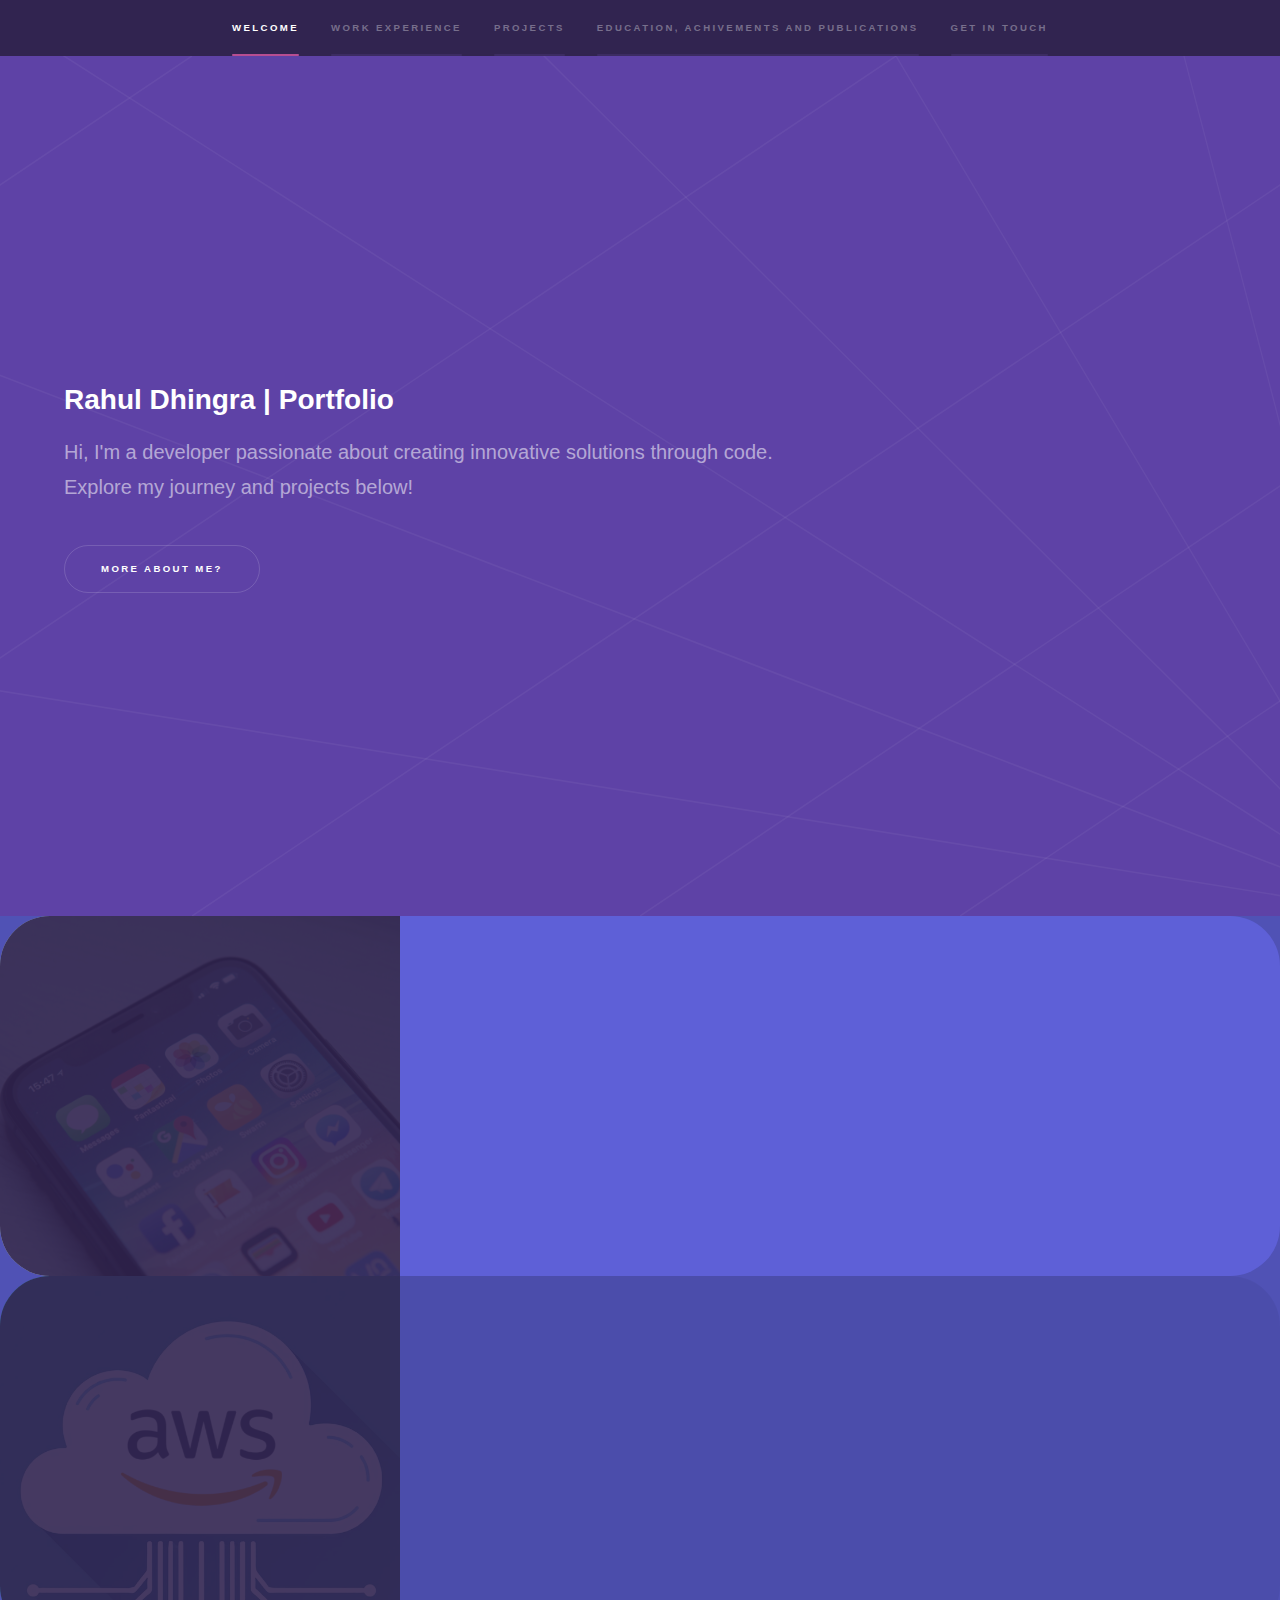
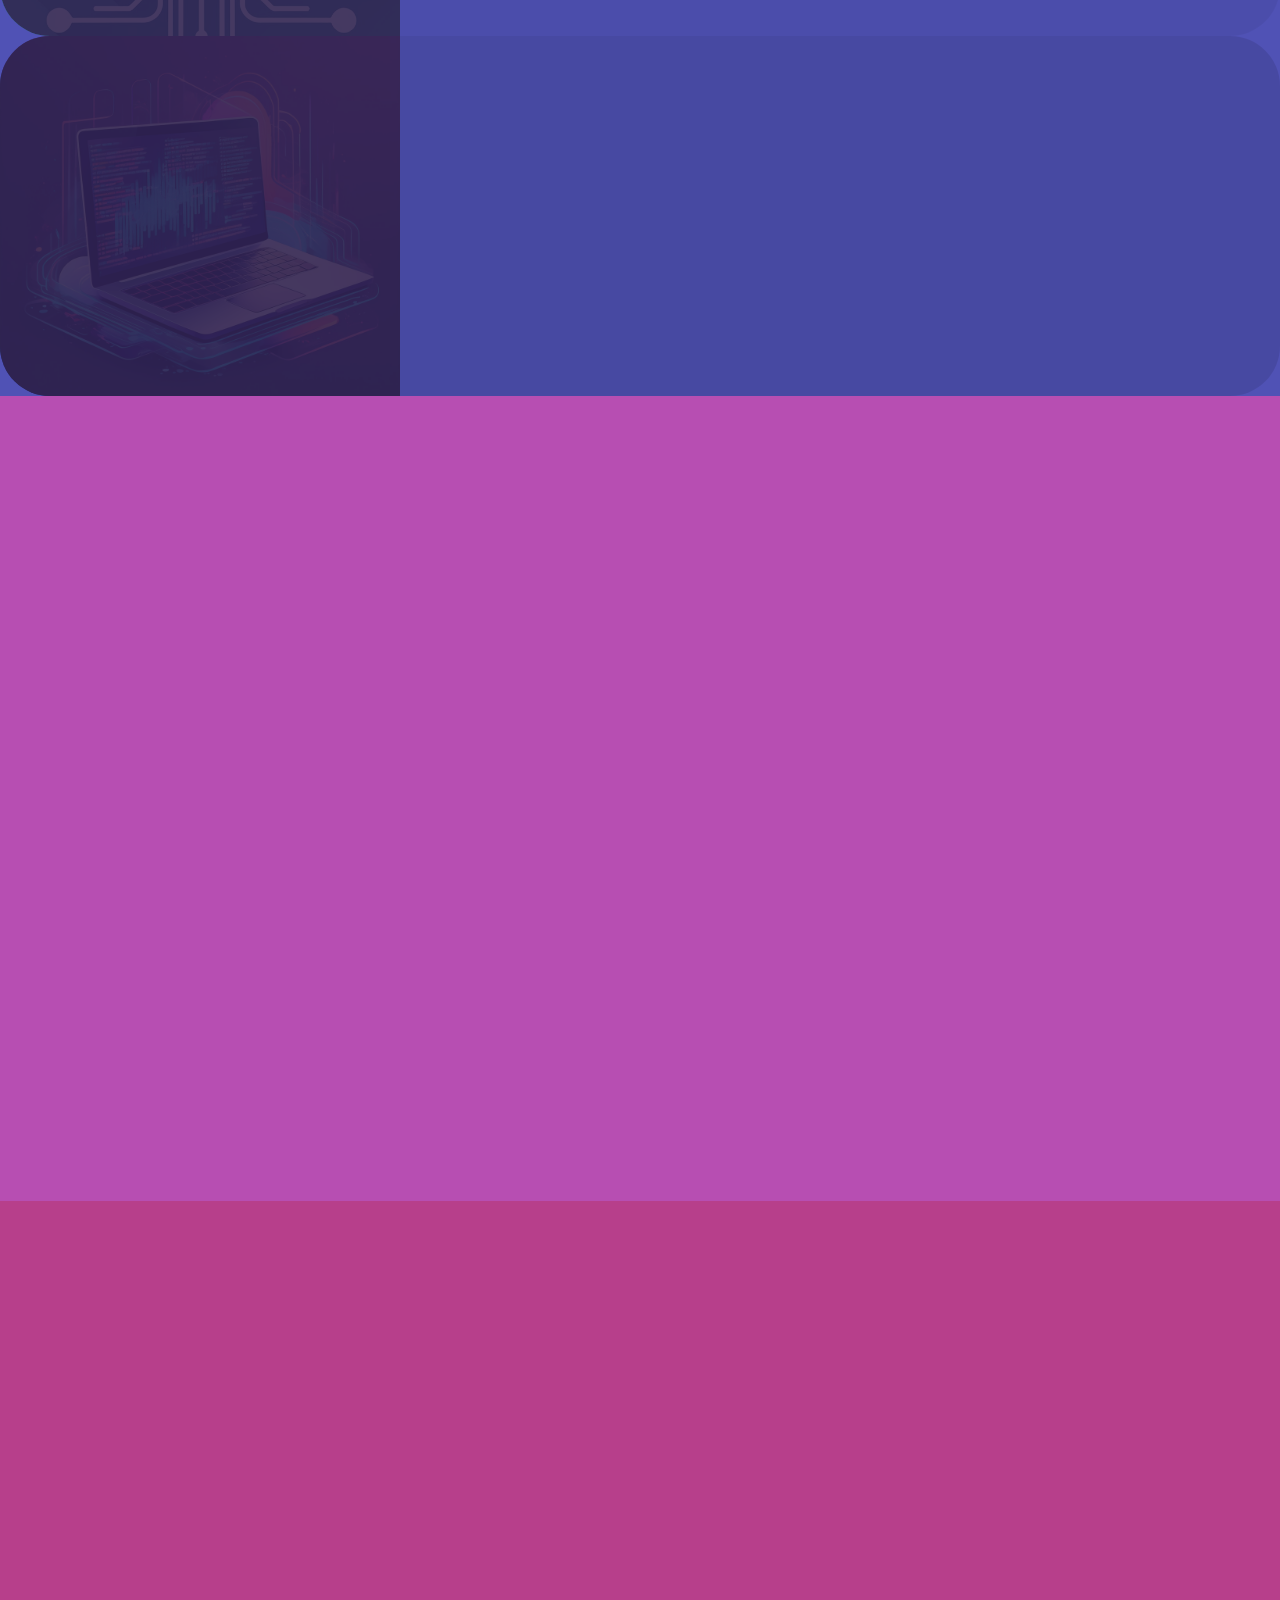
<file: index.html>
<!DOCTYPE HTML>
<!--
	Hyperspace by HTML5 UP
	html5up.net | @ajlkn
	Free for personal and commercial use under the CCA 3.0 license (html5up.net/license)
-->
<html>
	<head>
		<title>Rahul Dhingra | Portfolio</title>
		<meta charset="utf-8" />
		<meta name="viewport" content="width=device-width, initial-scale=1, user-scalable=no" />
		<link rel="stylesheet" href="assets/css/main.css" />
		<noscript><link rel="stylesheet" href="assets/css/noscript.css" /></noscript>
	</head>
	
	<body class="is-preload">

		<!-- Sidebar -->
			<section id="sidebar">
				<div class="inner">
					<nav>
						<ul>
							<li><a href="#intro">Welcome</a></li>
							<li><a href="#one">Work experience</a></li>
							<li><a href="#two">Projects</a></li>
							<li><a href="#three">Education, Achivements and Publications</a></li>
							<li><a href="#four">Get in touch</a></li>
						</ul>
					</nav>
				</div>
			</section>

		<!-- Wrapper -->
			<div id="wrapper">

				<!-- Intro -->
					<section id="intro" class="wrapper style1 fullscreen fade-up">
						<div class="inner">
							<h2>Rahul Dhingra | Portfolio</h2>
							<p>Hi, I'm a developer passionate about creating innovative solutions through code.<br/> Explore my journey and projects below!</p>

								
							<ul class="actions">
								<li><a href="#one" class="button scrolly">More about me?</a></li>
							</ul>
						</div>
					</section>

				<!-- One -->
					<section id="one" class="wrapper style2 spotlights">
						<section style="border-radius: 50px; overflow: hidden;" id="hrsc">
							<a href="#" class="image"><img src="images/pic01.jpg" alt="" data-position="center center" /></a>
							<div class="content">
								<div class="inner">
									<h3>Haryana Space Applications Centre (HARSAC)</h3>
									<p>Mobile Developer <br/> April 2024 – August 2024</p>
									<ul class="actions">
										<li><a href="harsac.html" class="button">Learn more</a></li>
									</ul>
								</div>
							</div>
						</section>
						<section style="border-radius: 50px; overflow: hidden;">
							<a href="#" class="image"><img src="images/pic02.jpeg" alt="" data-position="top center" /></a>
							<div class="content">
								<div class="inner">
									<h3>Real Time Data Services Pvt. Ltd.</h3>
									<p>Cloud Sales Representative<br/> September 2023 - March 2024</p>									<ul class="actions">
										<li><a href="rtds.html" class="button">Learn more</a></li>
									</ul>
								</div>
							</div>
						</section>
						<section style="border-radius: 50px; overflow: hidden;">
							<a href="#" class="image"><img src="images/pic03.jpg" alt="" data-position="25% 25%" /></a>
							<div class="content">
								<div class="inner">
									<h3>ERANEXT Auto Pvt. Ltd.</h3>
									<p>Software Developer Intern<br/>  June 2022 - July 2022</p>									<ul class="actions">
										<ul class="actions">
										<li><a href="eranext.html" class="button">Learn more</a></li>
									</ul>
								</div>
							</div>
						</section>
					</section>

				<!-- Two -->
					<section id="two" class="wrapper style3 fade-up">
						<div class="inner">
							
							<p>Here are a few projects I’ve worked on that reflect my journey and growth.</p>
							<div class="features">
								<section>
									<span class="icon solid major fa-code"></span>
									<h3>Wavy – A Music App</h3>
									<p>Wavy is a music app developed with a team of 5 using Android Studio where We implemented a song search feature and integrated machine learning algorithms to provide personalized recommendations based on user preferences.</p>
								</section>
								<section>
									<span class="icon solid major fa-lock"></span>
									<h3>Cryptocurrency Predictor</h3>
									<p>Cryptocurrency Predictor is a project I worked on with a team of 4, analyzing cryptocurrency records from the past 7 years. We used machine learning algorithms to predict current market levels, assisting users in making informed decisions about their assets.</p>
								</section>
								<section>
									<span class="icon solid major fa-cog"></span>
									<h3>Library Management System</h3>
									<p>Library Management System is a project I developed using MySQL. It includes comprehensive features for managing book information, facilitating online booking, and tracking penalties. The system offers detailed lists of books, including information on authors and the dates they were issued, enhancing both library management and user experience.</p>
								</section>
								
							
					</section>

					<!-- Three -->
					<section id="three" class="wrapper style4 fade-up">
						<div class="inner">
							<h2>Education</h2>
							<div class="features" id="text-left">
								<section>
									
									<p>Bachelors in Technology,<br/> Computer Science Engineering <br/> The Northcap University, Gurgaon, India <br/> 2019-2023</p>

								</section>
								<section>
									<p>Master of Science,<br/> Software Engineering <br/> San Jose State University, California, USA <br/> 2024-2026</p>

								</section>
							</div>
							<div>
							<h2>Achivements</h2>
							<h5 class="black-text">Amazon ML Summer School 2022</h5>
							<p>Completed Amazon ML Summer School in 2022, which extends its invitation to a select cohort of 3000 students for the prestigious 4- week program. It offered an immersive learning experience covering essential topics in Machine Learning, from Supervised Learning to Reinforcement Learning.</p>
							<h5 class="black-text">AWS Certified Cloud Practitioner</h5>
							<p>Received certification for AWS cloud practitioner exam in January 2024.</p>
						</div>

					<div>   
					<h2>Publications</h2>
					<h5 class="black-text">Pothole Detection</h5>
						 <p>This paper proposes building a reliable pothole detection system to reduce road accidents by utilizing visual-based techniques and machine learning models.Learn more about it <a href="https://ijsrset.com/index.php/home/article/view/IJSRSET241126">here</a> </p>
				</div>
						</div>
					</section>

				<!-- four -->
					<section id="four" class="wrapper style1 fade-up">
						<div class="inner">
							<h2>Get in touch</h2>
							<p> I’d love to hear from you! Whether you have questions, feedback, or just want to connect, feel free to reach out. You can contact me via email or through social media. I'm always open to discussing new opportunities and collaborations.</p>
							<div class="split style1">
								<section>
									<form method="post" action="#">
										<div class="fields">
											<div class="field half">
												<label for="name">Name</label>
												<input type="text" name="name" id="name" />
											</div>
											<div class="field half">
												<label for="email">Email</label>
												<input type="text" name="email" id="email" />
											</div>
											<div class="field">
												<label for="message">Message</label>
												<textarea name="message" id="message" rows="5"></textarea>
											</div>
										</div>
										<ul class="actions">
											<li><a href="" class="button submit">Send Message</a></li>
										</ul>
									</form>
								</section>
								<section>
									<ul class="contact">
										<li>
											<h3>Address</h3>
											<span>28 N Almaden Ave, apt 641,<br />
											San Jose, California, 95110<br />
											USA</span>
										</li>
										<li>
											<h3>Email</h3>
											<a href="#">rahuldhingra7029@gmail.com <br/>rahul.dhingra@sjsu.edu</a>
										</li>
										<li>
											<h3>Phone</h3>
											<span>4088296566</span>
										</li>
										<li>
											<h3>Social</h3>
											<ul class="icons">
												
												<li><a href="https://www.facebook.com/rahul.dhingra.54379" class="icon brands fa-facebook-f"><span class="label">Facebook</span></a></li>
												<li><a href="https://github.com/rahuldhingra07" class="icon brands fa-github"><span class="label">GitHub</span></a></li>
												<li><a href="https://www.instagram.com/rahuldhingra07" class="icon brands fa-instagram"><span class="label">Instagram</span></a></li>
												<li><a href="https://www.linkedin.com/in/rahul-dhingra-a84979241/" class="icon brands fa-linkedin-in"><span class="label">LinkedIn</span></a></li>
											</ul>
										</li>
									</ul>
								</section>
							</div>
						</div>
					</section>

			</div>

		

		<!-- Scripts -->
			<script src="assets/js/jquery.min.js"></script>
			<script src="assets/js/jquery.scrollex.min.js"></script>
			<script src="assets/js/jquery.scrolly.min.js"></script>
			<script src="assets/js/browser.min.js"></script>
			<script src="assets/js/breakpoints.min.js"></script>
			<script src="assets/js/util.js"></script>
			<script src="assets/js/main.js"></script>

	</body>
</html>
</file>
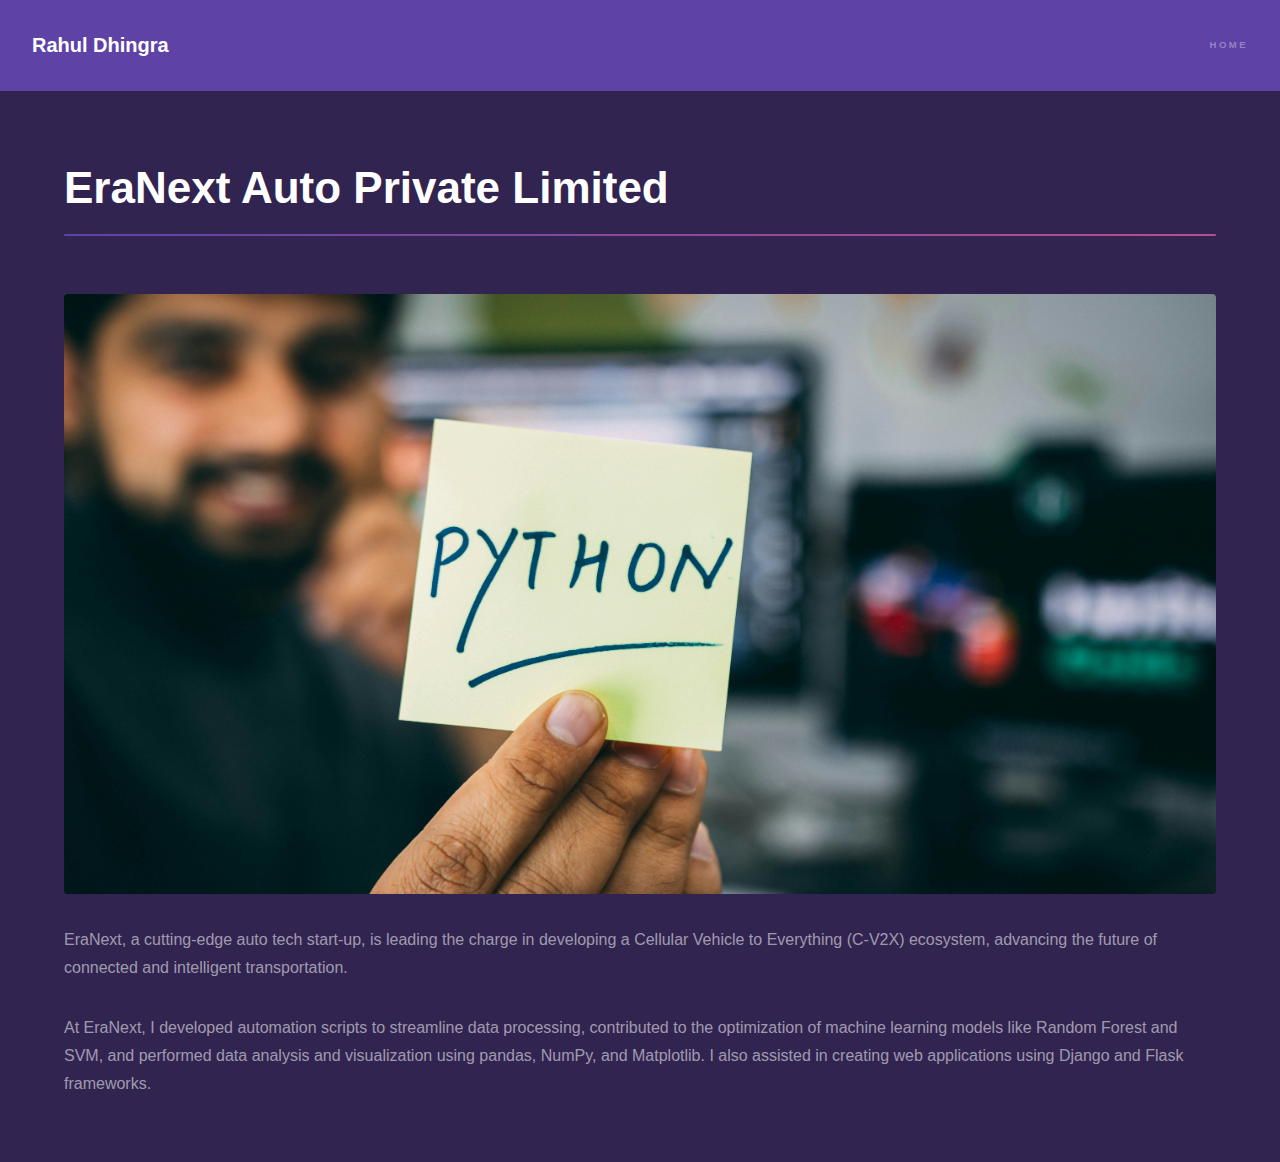
<file: eranext.html>
<!DOCTYPE HTML>

<html>
	<head>
		<title>Generic - Hyperspace by HTML5 UP</title>
		<meta charset="utf-8" />
		<meta name="viewport" content="width=device-width, initial-scale=1, user-scalable=no" />
		<link rel="stylesheet" href="assets/css/main.css" />
		<noscript><link rel="stylesheet" href="assets/css/noscript.css" /></noscript>
	</head>
	<body class="is-preload">

		<!-- Header -->
			<header id="header">
				<a href="index.html" class="title">Rahul Dhingra</a>
				<nav>   
					<ul>
						<li><a href="index.html">Home</a></li>
						
					</ul>
				</nav>
			</header>

		<!-- Wrapper -->
			<div id="wrapper">

				<!-- Main -->
					<section id="main" class="wrapper">
						<div class="inner">
							<h1 class="major">EraNext Auto Private Limited</h1>
							<span class="image fit"><img src="images/pic06.jpg" alt="" style="width: 100% ; height: 600px;" /></span>
							<p>EraNext, a cutting-edge auto tech start-up, is leading the charge in developing a Cellular Vehicle to Everything (C-V2X) ecosystem, advancing the future of connected and intelligent transportation.</p>
                            <p>At EraNext, I developed automation scripts to streamline data processing, contributed to the optimization of machine learning models like Random Forest and SVM, and performed data analysis and visualization using pandas, NumPy, and Matplotlib. I also assisted in creating web applications using Django and Flask frameworks.</p>
						</div>
					</section>

			</div>

			

		<!-- Scripts -->
			<script src="assets/js/jquery.min.js"></script>
			<script src="assets/js/jquery.scrollex.min.js"></script>
			<script src="assets/js/jquery.scrolly.min.js"></script>
			<script src="assets/js/browser.min.js"></script>
			<script src="assets/js/breakpoints.min.js"></script>
			<script src="assets/js/util.js"></script>
			<script src="assets/js/main.js"></script>

	</body>
</html>
</file>
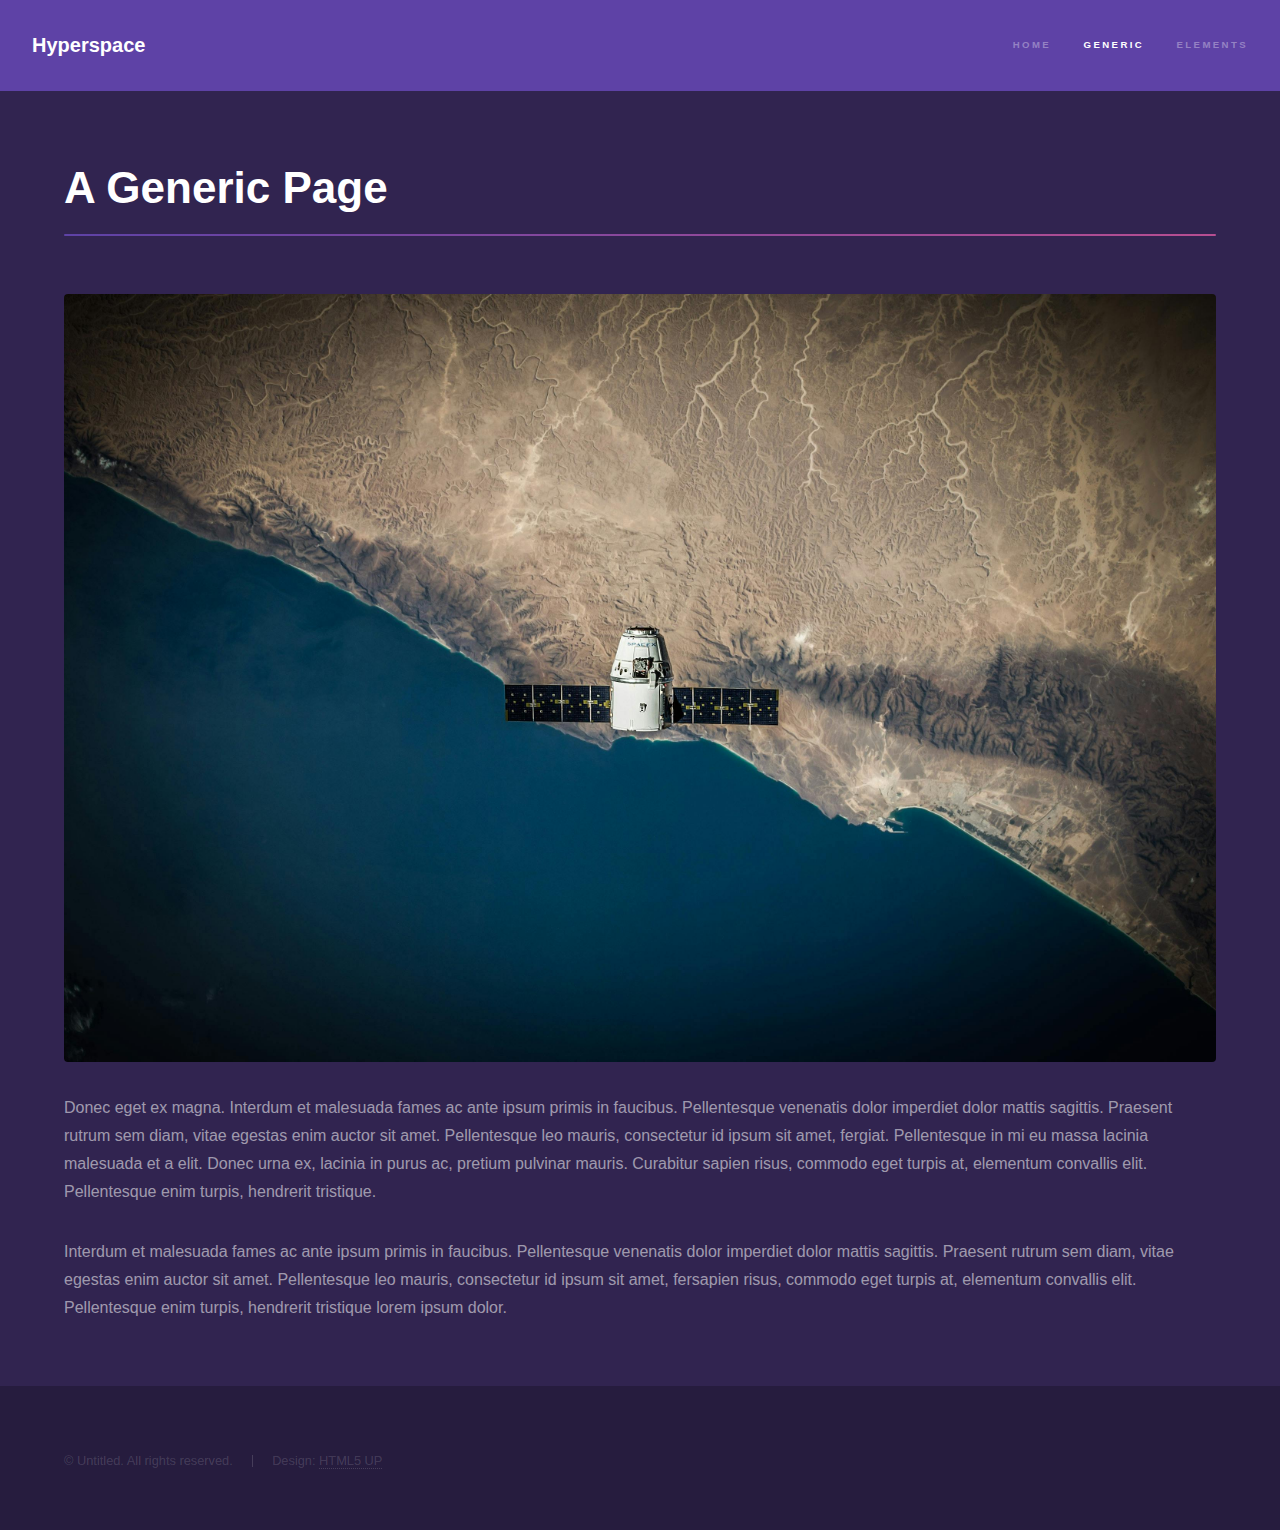
<file: generic.html>
<!DOCTYPE HTML>
<!--
	Hyperspace by HTML5 UP
	html5up.net | @ajlkn
	Free for personal and commercial use under the CCA 3.0 license (html5up.net/license)
-->
<html>
	<head>
		<title>Generic - Hyperspace by HTML5 UP</title>
		<meta charset="utf-8" />
		<meta name="viewport" content="width=device-width, initial-scale=1, user-scalable=no" />
		<link rel="stylesheet" href="assets/css/main.css" />
		<noscript><link rel="stylesheet" href="assets/css/noscript.css" /></noscript>
	</head>
	<body class="is-preload">

		<!-- Header -->
			<header id="header">
				<a href="index.html" class="title">Hyperspace</a>
				<nav>
					<ul>
						<li><a href="index.html">Home</a></li>
						<li><a href="generic.html" class="active">Generic</a></li>
						<li><a href="elements.html">Elements</a></li>
					</ul>
				</nav>
			</header>

		<!-- Wrapper -->
			<div id="wrapper">

				<!-- Main -->
					<section id="main" class="wrapper">
						<div class="inner">
							<h1 class="major">A Generic Page</h1>
							<span class="image fit"><img src="images/pic04.jpg" alt="" /></span>
							<p>Donec eget ex magna. Interdum et malesuada fames ac ante ipsum primis in faucibus. Pellentesque venenatis dolor imperdiet dolor mattis sagittis. Praesent rutrum sem diam, vitae egestas enim auctor sit amet. Pellentesque leo mauris, consectetur id ipsum sit amet, fergiat. Pellentesque in mi eu massa lacinia malesuada et a elit. Donec urna ex, lacinia in purus ac, pretium pulvinar mauris. Curabitur sapien risus, commodo eget turpis at, elementum convallis elit. Pellentesque enim turpis, hendrerit tristique.</p>
							<p>Interdum et malesuada fames ac ante ipsum primis in faucibus. Pellentesque venenatis dolor imperdiet dolor mattis sagittis. Praesent rutrum sem diam, vitae egestas enim auctor sit amet. Pellentesque leo mauris, consectetur id ipsum sit amet, fersapien risus, commodo eget turpis at, elementum convallis elit. Pellentesque enim turpis, hendrerit tristique lorem ipsum dolor.</p>
						</div>
					</section>

			</div>

		<!-- Footer -->
			<footer id="footer" class="wrapper alt">
				<div class="inner">
					<ul class="menu">
						<li>&copy; Untitled. All rights reserved.</li><li>Design: <a href="http://html5up.net">HTML5 UP</a></li>
					</ul>
				</div>
			</footer>

		<!-- Scripts -->
			<script src="assets/js/jquery.min.js"></script>
			<script src="assets/js/jquery.scrollex.min.js"></script>
			<script src="assets/js/jquery.scrolly.min.js"></script>
			<script src="assets/js/browser.min.js"></script>
			<script src="assets/js/breakpoints.min.js"></script>
			<script src="assets/js/util.js"></script>
			<script src="assets/js/main.js"></script>

	</body>
</html>
</file>
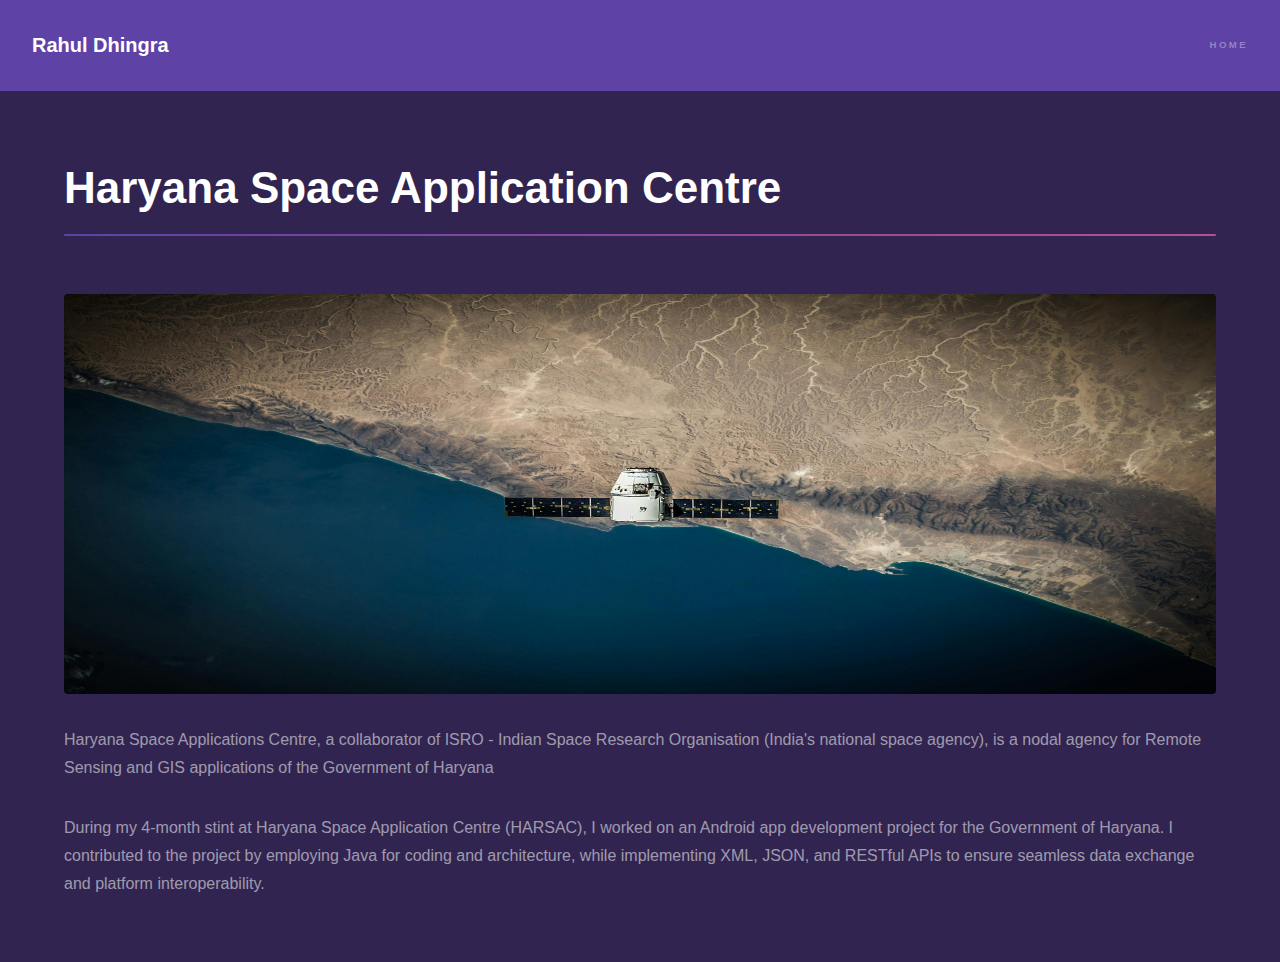
<file: harsac.html>
<!DOCTYPE HTML>

<html>
	<head>
		<title>Generic - Hyperspace by HTML5 UP</title>
		<meta charset="utf-8" />
		<meta name="viewport" content="width=device-width, initial-scale=1, user-scalable=no" />
		<link rel="stylesheet" href="assets/css/main.css" />
		<noscript><link rel="stylesheet" href="assets/css/noscript.css" /></noscript>
	</head>
	<body class="is-preload">

		<!-- Header -->
			<header id="header">
				<a href="index.html" class="title">Rahul Dhingra</a>
				<nav>   
					<ul>
						<li><a href="index.html">Home</a></li>
						
					</ul>
				</nav>
			</header>

		<!-- Wrapper -->
			<div id="wrapper">

				<!-- Main -->
					<section id="main" class="wrapper">
						<div class="inner">
							<h1 class="major">Haryana Space Application Centre</h1>
							<span class="image fit"><img src="images/pic04.jpg" alt="" style="width: 100% ; height: 400px;" /></span>
							<p>Haryana Space Applications Centre, a collaborator of ISRO - Indian Space Research Organisation (India's national space agency), is a nodal agency for Remote Sensing and GIS applications of the Government of Haryana</p>
							<p>During my 4-month stint at Haryana Space Application Centre (HARSAC), I worked on an Android app development project for the Government of Haryana. I contributed to the project by employing Java for coding and architecture, while implementing XML, JSON, and RESTful APIs to ensure seamless data exchange and platform interoperability.</p>
						</div>
					</section>

			</div>

			

		<!-- Scripts -->
			<script src="assets/js/jquery.min.js"></script>
			<script src="assets/js/jquery.scrollex.min.js"></script>
			<script src="assets/js/jquery.scrolly.min.js"></script>
			<script src="assets/js/browser.min.js"></script>
			<script src="assets/js/breakpoints.min.js"></script>
			<script src="assets/js/util.js"></script>
			<script src="assets/js/main.js"></script>

	</body>
</html>
</file>
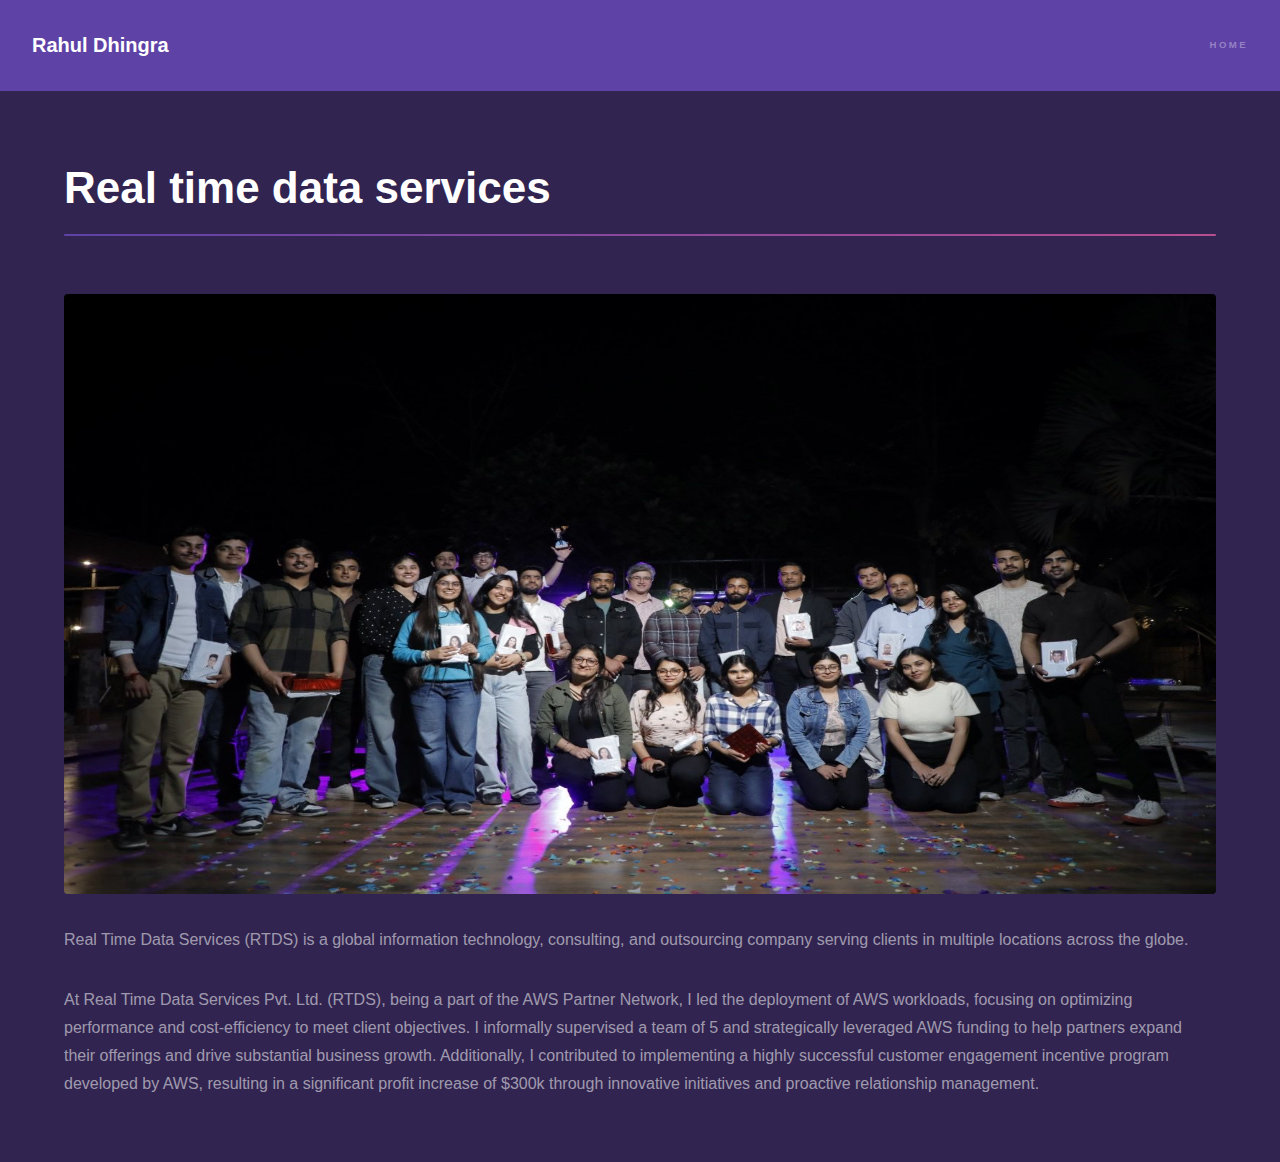
<file: rtds.html>
<!DOCTYPE HTML>

<html>
	<head>
		<title>Generic - Hyperspace by HTML5 UP</title>
		<meta charset="utf-8" />
		<meta name="viewport" content="width=device-width, initial-scale=1, user-scalable=no" />
		<link rel="stylesheet" href="assets/css/main.css" />
		<noscript><link rel="stylesheet" href="assets/css/noscript.css" /></noscript>
	</head>
	<body class="is-preload">

		<!-- Header -->
			<header id="header">
				<a href="index.html" class="title">Rahul Dhingra</a>
				<nav>   
					<ul>
						<li><a href="index.html">Home</a></li>
						
					</ul>
				</nav>
			</header>

		<!-- Wrapper -->
			<div id="wrapper">

				<!-- Main -->
					<section id="main" class="wrapper">
						<div class="inner">
							<h1 class="major">Real time data services </h1>
							<span class="image fit"><img src="images/pic05.jpeg" alt="" style="width: 100% ; height: 600px;" /></span>
							<p>Real Time Data Services (RTDS) is a global information technology, consulting, and outsourcing company serving clients in multiple locations across the globe. </p>
							<p>At Real Time Data Services Pvt. Ltd. (RTDS), being a part of the AWS Partner Network, I led the deployment of AWS workloads, focusing on optimizing performance and cost-efficiency to meet client objectives. I informally supervised a team of 5 and strategically leveraged AWS funding to help partners expand their offerings and drive substantial business growth. Additionally, I contributed to implementing a highly successful customer engagement incentive program developed by AWS, resulting in a significant profit increase of $300k through innovative initiatives and proactive relationship management.</p>
						</div>
					</section>

			</div>

			

		<!-- Scripts -->
			<script src="assets/js/jquery.min.js"></script>
			<script src="assets/js/jquery.scrollex.min.js"></script>
			<script src="assets/js/jquery.scrolly.min.js"></script>
			<script src="assets/js/browser.min.js"></script>
			<script src="assets/js/breakpoints.min.js"></script>
			<script src="assets/js/util.js"></script>
			<script src="assets/js/main.js"></script>

	</body>
</html>
</file>
<file: assets/css/noscript.css>
/*
	Hyperspace by HTML5 UP
	html5up.net | @ajlkn
	Free for personal and commercial use under the CCA 3.0 license (html5up.net/license)
*/

/* Spotlights */

	.spotlights > section > .image:before {
		opacity: 0 !important;
	}

	.spotlights > section > .content > .inner {
		-moz-transform: none !important;
		-webkit-transform: none !important;
		-ms-transform: none !important;
		transform: none !important;
		opacity: 1 !important;
	}

/* Wrapper */

	.wrapper > .inner {
		opacity: 1 !important;
		-moz-transform: none !important;
		-webkit-transform: none !important;
		-ms-transform: none !important;
		transform: none !important;
	}

/* Sidebar */

	#sidebar > .inner {
		opacity: 1 !important;
	}

	#sidebar nav > ul > li {
		-moz-transform: none !important;
		-webkit-transform: none !important;
		-ms-transform: none !important;
		transform: none !important;
		opacity: 1 !important;
	}
</file>
<file: assets/css/main.css>
@import url(fontawesome-all.min.css);

/*
	Hyperspace by HTML5 UP
	html5up.net | @ajlkn
	Free for personal and commercial use under the CCA 3.0 license (html5up.net/license)
*/

html, body, div, span, applet, object,
iframe, h1, h2, h3, h4, h5, h6, p, blockquote,
pre, a, abbr, acronym, address, big, cite,
code, del, dfn, em, img, ins, kbd, q, s, samp,
small, strike, strong, sub, sup, tt, var, b,
u, i, center, dl, dt, dd, ol, ul, li, fieldset,
form, label, legend, table, caption, tbody,
tfoot, thead, tr, th, td, article, aside,
canvas, details, embed, figure, figcaption,
footer, header, hgroup, menu, nav, output, ruby,
section, summary, time, mark, audio, video {
	margin: 0;
	padding: 0;
	border: 0;
	font-size: 100%;
	font: inherit;
	vertical-align: baseline;}

article, aside, details, figcaption, figure,
footer, header, hgroup, menu, nav, section {
	display: block;}

body {
	line-height: 1;
}

ol, ul {
	list-style: none;
}

blockquote, q {
	quotes: none;
}

	blockquote:before, blockquote:after, q:before, q:after {
		content: '';
		content: none;
	}

table {
	border-collapse: collapse;
	border-spacing: 0;
}

body {
	-webkit-text-size-adjust: none;
}

mark {
	background-color: transparent;
	color: inherit;
}

input::-moz-focus-inner {
	border: 0;
	padding: 0;
}

input, select, textarea {
	-moz-appearance: none;
	-webkit-appearance: none;
	-ms-appearance: none;
	appearance: none;
}

/* Basic */

	@-ms-viewport {
		width: device-width;
	}

	body {
		-ms-overflow-style: scrollbar;
	}

	@media screen and (max-width: 480px) {

		html, body {
			min-width: 320px;
		}

	}

	html {
		box-sizing: border-box;
	}

	*, *:before, *:after {
		box-sizing: inherit;
	}

	body {
		background: #312450;
	}

		body.is-preload *, body.is-preload *:before, body.is-preload *:after {
			-moz-animation: none !important;
			-webkit-animation: none !important;
			-ms-animation: none !important;
			animation: none !important;
			-moz-transition: none !important;
			-webkit-transition: none !important;
			-ms-transition: none !important;
			transition: none !important;
		}

/* Type */

	body, input, select, textarea {
		color: rgba(255, 255, 255, 0.55);
		font-family: Arial, Helvetica, sans-serif;
		font-size: 16.5pt;
		font-weight: normal;
		line-height: 1.75;
	}

		@media screen and (max-width: 1680px) {

			body, input, select, textarea {
				font-size: 13pt;
			}

		}

		@media screen and (max-width: 1280px) {

			body, input, select, textarea {
				font-size: 12pt;
			}

		}

		@media screen and (max-width: 360px) {

			body, input, select, textarea {
				font-size: 11pt;
			}

		}

	a {
		-moz-transition: color 0.2s ease, border-bottom-color 0.2s ease;
		-webkit-transition: color 0.2s ease, border-bottom-color 0.2s ease;
		-ms-transition: color 0.2s ease, border-bottom-color 0.2s ease;
		transition: color 0.2s ease, border-bottom-color 0.2s ease;
		border-bottom: dotted 1px rgba(255, 255, 255, 0.35);
		color: inherit;
		text-decoration: none;
	}

		a:hover {
			border-bottom-color: transparent;
			color: #ffffff;
		}

	strong, b {
		color: #ffffff;
		font-weight: bold;
	}

	em, i {
		font-style: italic;
	}

	p {
		margin: 0 0 2em 0;
	}

	h1, h2, h3, h4, h5, h6 {
		color: #ffffff;
		font-weight: bold;
		line-height: 1.5;
		margin: 0 0 0.5em 0;
	}

		h1 a, h2 a, h3 a, h4 a, h5 a, h6 a {
			color: inherit;
			text-decoration: none;
		}

	h1 {
		font-size: 2.75em;
	}

		h1.major {
			margin: 0 0 1.3em 0;
			position: relative;
			padding-bottom: 0.35em;
		}

			h1.major:after {
				background-image: -moz-linear-gradient(to right, #5e42a6, #b74e91);
				background-image: -webkit-linear-gradient(to right, #5e42a6, #b74e91);
				background-image: -ms-linear-gradient(to right, #5e42a6, #b74e91);
				background-image: linear-gradient(to right, #5e42a6, #b74e91);
				-moz-transition: max-width 0.2s ease;
				-webkit-transition: max-width 0.2s ease;
				-ms-transition: max-width 0.2s ease;
				transition: max-width 0.2s ease;
				border-radius: 0.2em;
				bottom: 0;
				content: '';
				height: 0.05em;
				position: absolute;
				right: 0;
				width: 100%;
			}

	h2 {
		font-size: 1.75em;
	}

	h3 {
		font-size: 1.1em;
	}

	h4 {
		font-size: 1em;
	}

	h5 {
		font-size: 0.8em;
	}

	h6 {
		font-size: 0.6em;
	}

	@media screen and (max-width: 736px) {

		h1 {
			font-size: 2em;
		}

		h2 {
			font-size: 1.25em;
		}

		h3 {
			font-size: 1em;
		}

		h4 {
			font-size: 0.8em;
		}

		h5 {
			font-size: 0.6em;
		}

		h6 {
			font-size: 0.6em;
		}

	}

	sub {
		font-size: 0.8em;
		position: relative;
		top: 0.5em;
	}

	sup {
		font-size: 0.8em;
		position: relative;
		top: -0.5em;
	}

	blockquote {
		border-left: solid 4px rgba(255, 255, 255, 0.15);
		font-style: italic;
		margin: 0 0 2em 0;
		padding: 0.5em 0 0.5em 2em;
	}

	code {
		background: rgba(255, 255, 255, 0.05);
		border-radius: 0.25em;
		border: solid 1px rgba(255, 255, 255, 0.15);
		font-family: "Courier New", monospace;
		font-size: 0.9em;
		margin: 0 0.25em;
		padding: 0.25em 0.65em;
	}

	pre {
		-webkit-overflow-scrolling: touch;
		font-family: "Courier New", monospace;
		font-size: 0.9em;
		margin: 0 0 2em 0;
	}

		pre code {
			display: block;
			line-height: 1.75em;
			padding: 1em 1.5em;
			overflow-x: auto;
		}

	hr {
		border: 0;
		border-bottom: solid 1px rgba(255, 255, 255, 0.15);
		margin: 2em 0;
	}

		hr.major {
			margin: 3em 0;
		}

	.align-left {
		text-align: left;
	}

	.align-center {
		text-align: center;
	}

	.align-right {
		text-align: right;
	}
#hrsc{
background-color: #5e60d7;
}
/* Row */

	.row {
		display: flex;
		flex-wrap: wrap;
		box-sizing: border-box;
		align-items: stretch;
	}

		.row > * {
			box-sizing: border-box;
		}

		.row.gtr-uniform > * > :last-child {
			margin-bottom: 0;
		}

		.row.aln-left {
			justify-content: flex-start;
		}

		.row.aln-center {
			justify-content: center;
		}

		.row.aln-right {
			justify-content: flex-end;
		}

		.row.aln-top {
			align-items: flex-start;
		}

		.row.aln-middle {
			align-items: center;
		}

		.row.aln-bottom {
			align-items: flex-end;
		}

		.row > .imp {
			order: -1;
		}

		.row > .col-1 {
			width: 8.33333%;
		}

		.row > .off-1 {
			margin-left: 8.33333%;
		}

		.row > .col-2 {
			width: 16.66667%;
		}

		.row > .off-2 {
			margin-left: 16.66667%;
		}

		.row > .col-3 {
			width: 25%;
		}

		.row > .off-3 {
			margin-left: 25%;
		}

		.row > .col-4 {
			width: 33.33333%;
		}

		.row > .off-4 {
			margin-left: 33.33333%;
		}

		.row > .col-5 {
			width: 41.66667%;
		}

		.row > .off-5 {
			margin-left: 41.66667%;
		}

		.row > .col-6 {
			width: 50%;
		}

		.row > .off-6 {
			margin-left: 50%;
		}

		.row > .col-7 {
			width: 58.33333%;
		}

		.row > .off-7 {
			margin-left: 58.33333%;
		}

		.row > .col-8 {
			width: 66.66667%;
		}

		.row > .off-8 {
			margin-left: 66.66667%;
		}

		.row > .col-9 {
			width: 75%;
		}

		.row > .off-9 {
			margin-left: 75%;
		}

		.row > .col-10 {
			width: 83.33333%;
		}

		.row > .off-10 {
			margin-left: 83.33333%;
		}

		.row > .col-11 {
			width: 91.66667%;
		}

		.row > .off-11 {
			margin-left: 91.66667%;
		}

		.row > .col-12 {
			width: 100%;
		}

		.row > .off-12 {
			margin-left: 100%;
		}

		.row.gtr-0 {
			margin-top: 0;
			margin-left: 0em;
		}

			.row.gtr-0 > * {
				padding: 0 0 0 0em;
			}

			.row.gtr-0.gtr-uniform {
				margin-top: 0em;
			}

				.row.gtr-0.gtr-uniform > * {
					padding-top: 0em;
				}

		.row.gtr-25 {
			margin-top: 0;
			margin-left: -0.375em;
		}

			.row.gtr-25 > * {
				padding: 0 0 0 0.375em;
			}

			.row.gtr-25.gtr-uniform {
				margin-top: -0.375em;
			}

				.row.gtr-25.gtr-uniform > * {
					padding-top: 0.375em;
				}

		.row.gtr-50 {
			margin-top: 0;
			margin-left: -0.75em;
		}

			.row.gtr-50 > * {
				padding: 0 0 0 0.75em;
			}

			.row.gtr-50.gtr-uniform {
				margin-top: -0.75em;
			}

				.row.gtr-50.gtr-uniform > * {
					padding-top: 0.75em;
				}

		.row {
			margin-top: 0;
			margin-left: -1.5em;
		}

			.row > * {
				padding: 0 0 0 1.5em;
			}

			.row.gtr-uniform {
				margin-top: -1.5em;
			}

				.row.gtr-uniform > * {
					padding-top: 1.5em;
				}

		.row.gtr-150 {
			margin-top: 0;
			margin-left: -2.25em;
		}

			.row.gtr-150 > * {
				padding: 0 0 0 2.25em;
			}

			.row.gtr-150.gtr-uniform {
				margin-top: -2.25em;
			}

				.row.gtr-150.gtr-uniform > * {
					padding-top: 2.25em;
				}

		.row.gtr-200 {
			margin-top: 0;
			margin-left: -3em;
		}

			.row.gtr-200 > * {
				padding: 0 0 0 3em;
			}

			.row.gtr-200.gtr-uniform {
				margin-top: -3em;
			}

				.row.gtr-200.gtr-uniform > * {
					padding-top: 3em;
				}

		@media screen and (max-width: 1680px) {

			.row {
				display: flex;
				flex-wrap: wrap;
				box-sizing: border-box;
				align-items: stretch;
			}

				.row > * {
					box-sizing: border-box;
				}

				.row.gtr-uniform > * > :last-child {
					margin-bottom: 0;
				}

				.row.aln-left {
					justify-content: flex-start;
				}

				.row.aln-center {
					justify-content: center;
				}

				.row.aln-right {
					justify-content: flex-end;
				}

				.row.aln-top {
					align-items: flex-start;
				}

				.row.aln-middle {
					align-items: center;
				}

				.row.aln-bottom {
					align-items: flex-end;
				}

				.row > .imp-xlarge {
					order: -1;
				}

				.row > .col-1-xlarge {
					width: 8.33333%;
				}

				.row > .off-1-xlarge {
					margin-left: 8.33333%;
				}

				.row > .col-2-xlarge {
					width: 16.66667%;
				}

				.row > .off-2-xlarge {
					margin-left: 16.66667%;
				}

				.row > .col-3-xlarge {
					width: 25%;
				}

				.row > .off-3-xlarge {
					margin-left: 25%;
				}

				.row > .col-4-xlarge {
					width: 33.33333%;
				}

				.row > .off-4-xlarge {
					margin-left: 33.33333%;
				}

				.row > .col-5-xlarge {
					width: 41.66667%;
				}

				.row > .off-5-xlarge {
					margin-left: 41.66667%;
				}

				.row > .col-6-xlarge {
					width: 50%;
				}

				.row > .off-6-xlarge {
					margin-left: 50%;
				}

				.row > .col-7-xlarge {
					width: 58.33333%;
				}

				.row > .off-7-xlarge {
					margin-left: 58.33333%;
				}

				.row > .col-8-xlarge {
					width: 66.66667%;
				}

				.row > .off-8-xlarge {
					margin-left: 66.66667%;
				}

				.row > .col-9-xlarge {
					width: 75%;
				}

				.row > .off-9-xlarge {
					margin-left: 75%;
				}

				.row > .col-10-xlarge {
					width: 83.33333%;
				}

				.row > .off-10-xlarge {
					margin-left: 83.33333%;
				}

				.row > .col-11-xlarge {
					width: 91.66667%;
				}

				.row > .off-11-xlarge {
					margin-left: 91.66667%;
				}

				.row > .col-12-xlarge {
					width: 100%;
				}

				.row > .off-12-xlarge {
					margin-left: 100%;
				}

				.row.gtr-0 {
					margin-top: 0;
					margin-left: 0em;
				}

					.row.gtr-0 > * {
						padding: 0 0 0 0em;
					}

					.row.gtr-0.gtr-uniform {
						margin-top: 0em;
					}

						.row.gtr-0.gtr-uniform > * {
							padding-top: 0em;
						}

				.row.gtr-25 {
					margin-top: 0;
					margin-left: -0.375em;
				}

					.row.gtr-25 > * {
						padding: 0 0 0 0.375em;
					}

					.row.gtr-25.gtr-uniform {
						margin-top: -0.375em;
					}

						.row.gtr-25.gtr-uniform > * {
							padding-top: 0.375em;
						}

				.row.gtr-50 {
					margin-top: 0;
					margin-left: -0.75em;
				}

					.row.gtr-50 > * {
						padding: 0 0 0 0.75em;
					}

					.row.gtr-50.gtr-uniform {
						margin-top: -0.75em;
					}

						.row.gtr-50.gtr-uniform > * {
							padding-top: 0.75em;
						}

				.row {
					margin-top: 0;
					margin-left: -1.5em;
				}

					.row > * {
						padding: 0 0 0 1.5em;
					}

					.row.gtr-uniform {
						margin-top: -1.5em;
					}

						.row.gtr-uniform > * {
							padding-top: 1.5em;
						}

				.row.gtr-150 {
					margin-top: 0;
					margin-left: -2.25em;
				}

					.row.gtr-150 > * {
						padding: 0 0 0 2.25em;
					}

					.row.gtr-150.gtr-uniform {
						margin-top: -2.25em;
					}

						.row.gtr-150.gtr-uniform > * {
							padding-top: 2.25em;
						}

				.row.gtr-200 {
					margin-top: 0;
					margin-left: -3em;
				}

					.row.gtr-200 > * {
						padding: 0 0 0 3em;
					}

					.row.gtr-200.gtr-uniform {
						margin-top: -3em;
					}

						.row.gtr-200.gtr-uniform > * {
							padding-top: 3em;
						}

		}

		@media screen and (max-width: 1280px) {

			.row {
				display: flex;
				flex-wrap: wrap;
				box-sizing: border-box;
				align-items: stretch;
			}

				.row > * {
					box-sizing: border-box;
				}

				.row.gtr-uniform > * > :last-child {
					margin-bottom: 0;
				}

				.row.aln-left {
					justify-content: flex-start;
				}

				.row.aln-center {
					justify-content: center;
				}

				.row.aln-right {
					justify-content: flex-end;
				}

				.row.aln-top {
					align-items: flex-start;
				}

				.row.aln-middle {
					align-items: center;
				}

				.row.aln-bottom {
					align-items: flex-end;
				}

				.row > .imp-large {
					order: -1;
				}

				.row > .col-1-large {
					width: 8.33333%;
				}

				.row > .off-1-large {
					margin-left: 8.33333%;
				}

				.row > .col-2-large {
					width: 16.66667%;
				}

				.row > .off-2-large {
					margin-left: 16.66667%;
				}

				.row > .col-3-large {
					width: 25%;
				}

				.row > .off-3-large {
					margin-left: 25%;
				}

				.row > .col-4-large {
					width: 33.33333%;
				}

				.row > .off-4-large {
					margin-left: 33.33333%;
				}

				.row > .col-5-large {
					width: 41.66667%;
				}

				.row > .off-5-large {
					margin-left: 41.66667%;
				}

				.row > .col-6-large {
					width: 50%;
				}

				.row > .off-6-large {
					margin-left: 50%;
				}

				.row > .col-7-large {
					width: 58.33333%;
				}

				.row > .off-7-large {
					margin-left: 58.33333%;
				}

				.row > .col-8-large {
					width: 66.66667%;
				}

				.row > .off-8-large {
					margin-left: 66.66667%;
				}

				.row > .col-9-large {
					width: 75%;
				}

				.row > .off-9-large {
					margin-left: 75%;
				}

				.row > .col-10-large {
					width: 83.33333%;
				}

				.row > .off-10-large {
					margin-left: 83.33333%;
				}

				.row > .col-11-large {
					width: 91.66667%;
				}

				.row > .off-11-large {
					margin-left: 91.66667%;
				}

				.row > .col-12-large {
					width: 100%;
				}

				.row > .off-12-large {
					margin-left: 100%;
				}

				.row.gtr-0 {
					margin-top: 0;
					margin-left: 0em;
				}

					.row.gtr-0 > * {
						padding: 0 0 0 0em;
					}

					.row.gtr-0.gtr-uniform {
						margin-top: 0em;
					}

						.row.gtr-0.gtr-uniform > * {
							padding-top: 0em;
						}

				.row.gtr-25 {
					margin-top: 0;
					margin-left: -0.375em;
				}

					.row.gtr-25 > * {
						padding: 0 0 0 0.375em;
					}

					.row.gtr-25.gtr-uniform {
						margin-top: -0.375em;
					}

						.row.gtr-25.gtr-uniform > * {
							padding-top: 0.375em;
						}

				.row.gtr-50 {
					margin-top: 0;
					margin-left: -0.75em;
				}

					.row.gtr-50 > * {
						padding: 0 0 0 0.75em;
					}

					.row.gtr-50.gtr-uniform {
						margin-top: -0.75em;
					}

						.row.gtr-50.gtr-uniform > * {
							padding-top: 0.75em;
						}

				.row {
					margin-top: 0;
					margin-left: -1.5em;
				}

					.row > * {
						padding: 0 0 0 1.5em;
					}

					.row.gtr-uniform {
						margin-top: -1.5em;
					}

						.row.gtr-uniform > * {
							padding-top: 1.5em;
						}

				.row.gtr-150 {
					margin-top: 0;
					margin-left: -2.25em;
				}

					.row.gtr-150 > * {
						padding: 0 0 0 2.25em;
					}

					.row.gtr-150.gtr-uniform {
						margin-top: -2.25em;
					}

						.row.gtr-150.gtr-uniform > * {
							padding-top: 2.25em;
						}

				.row.gtr-200 {
					margin-top: 0;
					margin-left: -3em;
				}

					.row.gtr-200 > * {
						padding: 0 0 0 3em;
					}

					.row.gtr-200.gtr-uniform {
						margin-top: -3em;
					}

						.row.gtr-200.gtr-uniform > * {
							padding-top: 3em;
						}

		}

		@media screen and (max-width: 980px) {

			.row {
				display: flex;
				flex-wrap: wrap;
				box-sizing: border-box;
				align-items: stretch;
			}

				.row > * {
					box-sizing: border-box;
				}

				.row.gtr-uniform > * > :last-child {
					margin-bottom: 0;
				}

				.row.aln-left {
					justify-content: flex-start;
				}

				.row.aln-center {
					justify-content: center;
				}

				.row.aln-right {
					justify-content: flex-end;
				}

				.row.aln-top {
					align-items: flex-start;
				}

				.row.aln-middle {
					align-items: center;
				}

				.row.aln-bottom {
					align-items: flex-end;
				}

				.row > .imp-medium {
					order: -1;
				}

				.row > .col-1-medium {
					width: 8.33333%;
				}

				.row > .off-1-medium {
					margin-left: 8.33333%;
				}

				.row > .col-2-medium {
					width: 16.66667%;
				}

				.row > .off-2-medium {
					margin-left: 16.66667%;
				}

				.row > .col-3-medium {
					width: 25%;
				}

				.row > .off-3-medium {
					margin-left: 25%;
				}

				.row > .col-4-medium {
					width: 33.33333%;
				}

				.row > .off-4-medium {
					margin-left: 33.33333%;
				}

				.row > .col-5-medium {
					width: 41.66667%;
				}

				.row > .off-5-medium {
					margin-left: 41.66667%;
				}

				.row > .col-6-medium {
					width: 50%;
				}

				.row > .off-6-medium {
					margin-left: 50%;
				}

				.row > .col-7-medium {
					width: 58.33333%;
				}

				.row > .off-7-medium {
					margin-left: 58.33333%;
				}

				.row > .col-8-medium {
					width: 66.66667%;
				}

				.row > .off-8-medium {
					margin-left: 66.66667%;
				}

				.row > .col-9-medium {
					width: 75%;
				}

				.row > .off-9-medium {
					margin-left: 75%;
				}

				.row > .col-10-medium {
					width: 83.33333%;
				}

				.row > .off-10-medium {
					margin-left: 83.33333%;
				}

				.row > .col-11-medium {
					width: 91.66667%;
				}

				.row > .off-11-medium {
					margin-left: 91.66667%;
				}

				.row > .col-12-medium {
					width: 100%;
				}

				.row > .off-12-medium {
					margin-left: 100%;
				}

				.row.gtr-0 {
					margin-top: 0;
					margin-left: 0em;
				}

					.row.gtr-0 > * {
						padding: 0 0 0 0em;
					}

					.row.gtr-0.gtr-uniform {
						margin-top: 0em;
					}

						.row.gtr-0.gtr-uniform > * {
							padding-top: 0em;
						}

				.row.gtr-25 {
					margin-top: 0;
					margin-left: -0.375em;
				}

					.row.gtr-25 > * {
						padding: 0 0 0 0.375em;
					}

					.row.gtr-25.gtr-uniform {
						margin-top: -0.375em;
					}

						.row.gtr-25.gtr-uniform > * {
							padding-top: 0.375em;
						}

				.row.gtr-50 {
					margin-top: 0;
					margin-left: -0.75em;
				}

					.row.gtr-50 > * {
						padding: 0 0 0 0.75em;
					}

					.row.gtr-50.gtr-uniform {
						margin-top: -0.75em;
					}

						.row.gtr-50.gtr-uniform > * {
							padding-top: 0.75em;
						}

				.row {
					margin-top: 0;
					margin-left: -1.5em;
				}

					.row > * {
						padding: 0 0 0 1.5em;
					}

					.row.gtr-uniform {
						margin-top: -1.5em;
					}

						.row.gtr-uniform > * {
							padding-top: 1.5em;
						}

				.row.gtr-150 {
					margin-top: 0;
					margin-left: -2.25em;
				}

					.row.gtr-150 > * {
						padding: 0 0 0 2.25em;
					}

					.row.gtr-150.gtr-uniform {
						margin-top: -2.25em;
					}

						.row.gtr-150.gtr-uniform > * {
							padding-top: 2.25em;
						}

				.row.gtr-200 {
					margin-top: 0;
					margin-left: -3em;
				}

					.row.gtr-200 > * {
						padding: 0 0 0 3em;
					}

					.row.gtr-200.gtr-uniform {
						margin-top: -3em;
					}

						.row.gtr-200.gtr-uniform > * {
							padding-top: 3em;
						}

		}

		@media screen and (max-width: 736px) {

			.row {
				display: flex;
				flex-wrap: wrap;
				box-sizing: border-box;
				align-items: stretch;
			}

				.row > * {
					box-sizing: border-box;
				}

				.row.gtr-uniform > * > :last-child {
					margin-bottom: 0;
				}

				.row.aln-left {
					justify-content: flex-start;
				}

				.row.aln-center {
					justify-content: center;
				}

				.row.aln-right {
					justify-content: flex-end;
				}

				.row.aln-top {
					align-items: flex-start;
				}

				.row.aln-middle {
					align-items: center;
				}

				.row.aln-bottom {
					align-items: flex-end;
				}

				.row > .imp-small {
					order: -1;
				}

				.row > .col-1-small {
					width: 8.33333%;
				}

				.row > .off-1-small {
					margin-left: 8.33333%;
				}

				.row > .col-2-small {
					width: 16.66667%;
				}

				.row > .off-2-small {
					margin-left: 16.66667%;
				}

				.row > .col-3-small {
					width: 25%;
				}

				.row > .off-3-small {
					margin-left: 25%;
				}

				.row > .col-4-small {
					width: 33.33333%;
				}

				.row > .off-4-small {
					margin-left: 33.33333%;
				}

				.row > .col-5-small {
					width: 41.66667%;
				}

				.row > .off-5-small {
					margin-left: 41.66667%;
				}

				.row > .col-6-small {
					width: 50%;
				}

				.row > .off-6-small {
					margin-left: 50%;
				}

				.row > .col-7-small {
					width: 58.33333%;
				}

				.row > .off-7-small {
					margin-left: 58.33333%;
				}

				.row > .col-8-small {
					width: 66.66667%;
				}

				.row > .off-8-small {
					margin-left: 66.66667%;
				}

				.row > .col-9-small {
					width: 75%;
				}

				.row > .off-9-small {
					margin-left: 75%;
				}

				.row > .col-10-small {
					width: 83.33333%;
				}

				.row > .off-10-small {
					margin-left: 83.33333%;
				}

				.row > .col-11-small {
					width: 91.66667%;
				}

				.row > .off-11-small {
					margin-left: 91.66667%;
				}

				.row > .col-12-small {
					width: 100%;
				}

				.row > .off-12-small {
					margin-left: 100%;
				}

				.row.gtr-0 {
					margin-top: 0;
					margin-left: 0em;
				}

					.row.gtr-0 > * {
						padding: 0 0 0 0em;
					}

					.row.gtr-0.gtr-uniform {
						margin-top: 0em;
					}

						.row.gtr-0.gtr-uniform > * {
							padding-top: 0em;
						}

				.row.gtr-25 {
					margin-top: 0;
					margin-left: -0.375em;
				}

					.row.gtr-25 > * {
						padding: 0 0 0 0.375em;
					}

					.row.gtr-25.gtr-uniform {
						margin-top: -0.375em;
					}

						.row.gtr-25.gtr-uniform > * {
							padding-top: 0.375em;
						}

				.row.gtr-50 {
					margin-top: 0;
					margin-left: -0.75em;
				}

					.row.gtr-50 > * {
						padding: 0 0 0 0.75em;
					}

					.row.gtr-50.gtr-uniform {
						margin-top: -0.75em;
					}

						.row.gtr-50.gtr-uniform > * {
							padding-top: 0.75em;
						}

				.row {
					margin-top: 0;
					margin-left: -1.5em;
				}

					.row > * {
						padding: 0 0 0 1.5em;
					}

					.row.gtr-uniform {
						margin-top: -1.5em;
					}

						.row.gtr-uniform > * {
							padding-top: 1.5em;
						}

				.row.gtr-150 {
					margin-top: 0;
					margin-left: -2.25em;
				}

					.row.gtr-150 > * {
						padding: 0 0 0 2.25em;
					}

					.row.gtr-150.gtr-uniform {
						margin-top: -2.25em;
					}

						.row.gtr-150.gtr-uniform > * {
							padding-top: 2.25em;
						}

				.row.gtr-200 {
					margin-top: 0;
					margin-left: -3em;
				}

					.row.gtr-200 > * {
						padding: 0 0 0 3em;
					}

					.row.gtr-200.gtr-uniform {
						margin-top: -3em;
					}

						.row.gtr-200.gtr-uniform > * {
							padding-top: 3em;
						}

		}

		@media screen and (max-width: 480px) {

			.row {
				display: flex;
				flex-wrap: wrap;
				box-sizing: border-box;
				align-items: stretch;
			}

				.row > * {
					box-sizing: border-box;
				}

				.row.gtr-uniform > * > :last-child {
					margin-bottom: 0;
				}

				.row.aln-left {
					justify-content: flex-start;
				}

				.row.aln-center {
					justify-content: center;
				}

				.row.aln-right {
					justify-content: flex-end;
				}

				.row.aln-top {
					align-items: flex-start;
				}

				.row.aln-middle {
					align-items: center;
				}

				.row.aln-bottom {
					align-items: flex-end;
				}

				.row > .imp-xsmall {
					order: -1;
				}

				.row > .col-1-xsmall {
					width: 8.33333%;
				}

				.row > .off-1-xsmall {
					margin-left: 8.33333%;
				}

				.row > .col-2-xsmall {
					width: 16.66667%;
				}

				.row > .off-2-xsmall {
					margin-left: 16.66667%;
				}

				.row > .col-3-xsmall {
					width: 25%;
				}

				.row > .off-3-xsmall {
					margin-left: 25%;
				}

				.row > .col-4-xsmall {
					width: 33.33333%;
				}

				.row > .off-4-xsmall {
					margin-left: 33.33333%;
				}

				.row > .col-5-xsmall {
					width: 41.66667%;
				}

				.row > .off-5-xsmall {
					margin-left: 41.66667%;
				}

				.row > .col-6-xsmall {
					width: 50%;
				}

				.row > .off-6-xsmall {
					margin-left: 50%;
				}

				.row > .col-7-xsmall {
					width: 58.33333%;
				}

				.row > .off-7-xsmall {
					margin-left: 58.33333%;
				}

				.row > .col-8-xsmall {
					width: 66.66667%;
				}

				.row > .off-8-xsmall {
					margin-left: 66.66667%;
				}

				.row > .col-9-xsmall {
					width: 75%;
				}

				.row > .off-9-xsmall {
					margin-left: 75%;
				}

				.row > .col-10-xsmall {
					width: 83.33333%;
				}

				.row > .off-10-xsmall {
					margin-left: 83.33333%;
				}

				.row > .col-11-xsmall {
					width: 91.66667%;
				}

				.row > .off-11-xsmall {
					margin-left: 91.66667%;
				}

				.row > .col-12-xsmall {
					width: 100%;
				}

				.row > .off-12-xsmall {
					margin-left: 100%;
				}

				.row.gtr-0 {
					margin-top: 0;
					margin-left: 0em;
				}

					.row.gtr-0 > * {
						padding: 0 0 0 0em;
					}

					.row.gtr-0.gtr-uniform {
						margin-top: 0em;
					}

						.row.gtr-0.gtr-uniform > * {
							padding-top: 0em;
						}

				.row.gtr-25 {
					margin-top: 0;
					margin-left: -0.375em;
				}

					.row.gtr-25 > * {
						padding: 0 0 0 0.375em;
					}

					.row.gtr-25.gtr-uniform {
						margin-top: -0.375em;
					}

						.row.gtr-25.gtr-uniform > * {
							padding-top: 0.375em;
						}

				.row.gtr-50 {
					margin-top: 0;
					margin-left: -0.75em;
				}

					.row.gtr-50 > * {
						padding: 0 0 0 0.75em;
					}

					.row.gtr-50.gtr-uniform {
						margin-top: -0.75em;
					}

						.row.gtr-50.gtr-uniform > * {
							padding-top: 0.75em;
						}

				.row {
					margin-top: 0;
					margin-left: -1.5em;
				}

					.row > * {
						padding: 0 0 0 1.5em;
					}

					.row.gtr-uniform {
						margin-top: -1.5em;
					}

						.row.gtr-uniform > * {
							padding-top: 1.5em;
						}

				.row.gtr-150 {
					margin-top: 0;
					margin-left: -2.25em;
				}

					.row.gtr-150 > * {
						padding: 0 0 0 2.25em;
					}

					.row.gtr-150.gtr-uniform {
						margin-top: -2.25em;
					}

						.row.gtr-150.gtr-uniform > * {
							padding-top: 2.25em;
						}

				.row.gtr-200 {
					margin-top: 0;
					margin-left: -3em;
				}

					.row.gtr-200 > * {
						padding: 0 0 0 3em;
					}

					.row.gtr-200.gtr-uniform {
						margin-top: -3em;
					}

						.row.gtr-200.gtr-uniform > * {
							padding-top: 3em;
						}

		}

/* Box */

	.box {
		border-radius: 0.25em;
		border: solid 1px rgba(255, 255, 255, 0.15);
		margin-bottom: 2em;
		padding: 1.5em;
	}

		.box > :last-child,
		.box > :last-child > :last-child,
		.box > :last-child > :last-child > :last-child {
			margin-bottom: 0;
		}

		.box.alt {
			border: 0;
			border-radius: 0;
			padding: 0;
		}

/* Button */

	input[type="submit"],
	input[type="reset"],
	input[type="button"],
	button,
	.button {
		-moz-appearance: none;
		-webkit-appearance: none;
		-ms-appearance: none;
		appearance: none;
		-moz-transition: border-color 0.2s ease;
		-webkit-transition: border-color 0.2s ease;
		-ms-transition: border-color 0.2s ease;
		transition: border-color 0.2s ease;
		background-color: transparent;
		border: solid 1px !important;
		border-color: rgba(255, 255, 255, 0.15) !important;
		border-radius: 3em;
		color: #ffffff !important;
		cursor: pointer;
		display: inline-block;
		font-size: 0.6em;
		font-weight: bold;
		height: calc(4.75em + 2px);
		letter-spacing: 0.25em;
		line-height: 4.75em;
		outline: 0;
		padding: 0 3.75em;
		position: relative;
		text-align: center;
		text-decoration: none;
		text-transform: uppercase;
		white-space: nowrap;
	}

		input[type="submit"]:after,
		input[type="reset"]:after,
		input[type="button"]:after,
		button:after,
		.button:after {
			-moz-transform: scale(0.25);
			-webkit-transform: scale(0.25);
			-ms-transform: scale(0.25);
			transform: scale(0.25);
			pointer-events: none;
			-moz-transition: opacity 0.2s ease, -moz-transform 0.2s ease;
			-webkit-transition: opacity 0.2s ease, -webkit-transform 0.2s ease;
			-ms-transition: opacity 0.2s ease, -ms-transform 0.2s ease;
			transition: opacity 0.2s ease, transform 0.2s ease;
			background: #ffffff;
			border-radius: 3em;
			content: '';
			height: 100%;
			left: 0;
			opacity: 0;
			position: absolute;
			top: 0;
			width: 100%;
		}

		input[type="submit"].icon:before,
		input[type="reset"].icon:before,
		input[type="button"].icon:before,
		button.icon:before,
		.button.icon:before {
			margin-right: 0.75em;
		}

		input[type="submit"].fit,
		input[type="reset"].fit,
		input[type="button"].fit,
		button.fit,
		.button.fit {
			width: 100%;
		}

		input[type="submit"].small,
		input[type="reset"].small,
		input[type="button"].small,
		button.small,
		.button.small {
			font-size: 0.4em;
		}

		input[type="submit"].large,
		input[type="reset"].large,
		input[type="button"].large,
		button.large,
		.button.large {
			font-size: 0.8em;
		}

		input[type="submit"].primary,
		input[type="reset"].primary,
		input[type="button"].primary,
		button.primary,
		.button.primary {
			background-color: #ffffff;
			color: #312450 !important;
		}

			input[type="submit"].primary:after,
			input[type="reset"].primary:after,
			input[type="button"].primary:after,
			button.primary:after,
			.button.primary:after {
				display: none;
			}

		input[type="submit"].disabled, input[type="submit"]:disabled,
		input[type="reset"].disabled,
		input[type="reset"]:disabled,
		input[type="button"].disabled,
		input[type="button"]:disabled,
		button.disabled,
		button:disabled,
		.button.disabled,
		.button:disabled {
			cursor: default;
			opacity: 0.5;
			pointer-events: none;
		}

		input[type="submit"]:hover,
		input[type="reset"]:hover,
		input[type="button"]:hover,
		button:hover,
		.button:hover {
			border-color: rgba(255, 255, 255, 0.55) !important;
		}

			input[type="submit"]:hover:after,
			input[type="reset"]:hover:after,
			input[type="button"]:hover:after,
			button:hover:after,
			.button:hover:after {
				opacity: 0.05;
				-moz-transform: scale(1);
				-webkit-transform: scale(1);
				-ms-transform: scale(1);
				transform: scale(1);
			}

			input[type="submit"]:hover:active,
			input[type="reset"]:hover:active,
			input[type="button"]:hover:active,
			button:hover:active,
			.button:hover:active {
				border-color: #ffffff !important;
			}

				input[type="submit"]:hover:active:after,
				input[type="reset"]:hover:active:after,
				input[type="button"]:hover:active:after,
				button:hover:active:after,
				.button:hover:active:after {
					opacity: 0.1;
				}

			.black-text{
				color: rgb(195, 192, 192);
			}

/* Features */

	.features {
		display: -moz-flex;
		display: -webkit-flex;
		display: -ms-flex;
		display: flex;
		-moz-flex-wrap: wrap;
		-webkit-flex-wrap: wrap;
		-ms-flex-wrap: wrap;
		flex-wrap: wrap;
		border-radius: 0.25em;
		border: solid 1px rgba(255, 255, 255, 0.15);
		background: rgba(255, 255, 255, 0.05);
		margin: 0 0 2em 0;
	}

		.features section {
			padding: 3.5em 3em 1em 7em ;
			width: 50%;
			border-top: solid 1px rgba(255, 255, 255, 0.15);
			position: relative;
		}

			.features section:nth-child(-n + 2) {
				border-top-width: 0;
			}

			.features section:nth-child(2n) {
				border-left: solid 1px rgba(255, 255, 255, 0.15);
			}

			.features section .icon {
				-moz-transition: opacity 0.5s ease, -moz-transform 0.5s ease;
				-webkit-transition: opacity 0.5s ease, -webkit-transform 0.5s ease;
				-ms-transition: opacity 0.5s ease, -ms-transform 0.5s ease;
				transition: opacity 0.5s ease, transform 0.5s ease;
				-moz-transition-delay: 1s;
				-webkit-transition-delay: 1s;
				-ms-transition-delay: 1s;
				transition-delay: 1s;
				-moz-transform: scale(1);
				-webkit-transform: scale(1);
				-ms-transform: scale(1);
				transform: scale(1);
				position: absolute;
				left: 3em;
				top: 3em;
				opacity: 1;
			}

			.features section:nth-child(1) .icon {
				-moz-transition-delay: 0.15s;
				-webkit-transition-delay: 0.15s;
				-ms-transition-delay: 0.15s;
				transition-delay: 0.15s;
			}

			.features section:nth-child(2) .icon {
				-moz-transition-delay: 0.3s;
				-webkit-transition-delay: 0.3s;
				-ms-transition-delay: 0.3s;
				transition-delay: 0.3s;
			}

			.features section:nth-child(3) .icon {
				-moz-transition-delay: 0.45s;
				-webkit-transition-delay: 0.45s;
				-ms-transition-delay: 0.45s;
				transition-delay: 0.45s;
			}

			.features section:nth-child(4) .icon {
				-moz-transition-delay: 0.6s;
				-webkit-transition-delay: 0.6s;
				-ms-transition-delay: 0.6s;
				transition-delay: 0.6s;
			}

			.features section:nth-child(5) .icon {
				-moz-transition-delay: 0.75s;
				-webkit-transition-delay: 0.75s;
				-ms-transition-delay: 0.75s;
				transition-delay: 0.75s;
			}

			.features section:nth-child(6) .icon {
				-moz-transition-delay: 0.9s;
				-webkit-transition-delay: 0.9s;
				-ms-transition-delay: 0.9s;
				transition-delay: 0.9s;
			}

			.features section:nth-child(7) .icon {
				-moz-transition-delay: 1.05s;
				-webkit-transition-delay: 1.05s;
				-ms-transition-delay: 1.05s;
				transition-delay: 1.05s;
			}

			.features section:nth-child(8) .icon {
				-moz-transition-delay: 1.2s;
				-webkit-transition-delay: 1.2s;
				-ms-transition-delay: 1.2s;
				transition-delay: 1.2s;
			}

			.features section:nth-child(9) .icon {
				-moz-transition-delay: 1.35s;
				-webkit-transition-delay: 1.35s;
				-ms-transition-delay: 1.35s;
				transition-delay: 1.35s;
			}

			.features section:nth-child(10) .icon {
				-moz-transition-delay: 1.5s;
				-webkit-transition-delay: 1.5s;
				-ms-transition-delay: 1.5s;
				transition-delay: 1.5s;
			}

			.features section:nth-child(11) .icon {
				-moz-transition-delay: 1.65s;
				-webkit-transition-delay: 1.65s;
				-ms-transition-delay: 1.65s;
				transition-delay: 1.65s;
			}

			.features section:nth-child(12) .icon {
				-moz-transition-delay: 1.8s;
				-webkit-transition-delay: 1.8s;
				-ms-transition-delay: 1.8s;
				transition-delay: 1.8s;
			}

			.features section:nth-child(13) .icon {
				-moz-transition-delay: 1.95s;
				-webkit-transition-delay: 1.95s;
				-ms-transition-delay: 1.95s;
				transition-delay: 1.95s;
			}

			.features section:nth-child(14) .icon {
				-moz-transition-delay: 2.1s;
				-webkit-transition-delay: 2.1s;
				-ms-transition-delay: 2.1s;
				transition-delay: 2.1s;
			}

			.features section:nth-child(15) .icon {
				-moz-transition-delay: 2.25s;
				-webkit-transition-delay: 2.25s;
				-ms-transition-delay: 2.25s;
				transition-delay: 2.25s;
			}

			.features section:nth-child(16) .icon {
				-moz-transition-delay: 2.4s;
				-webkit-transition-delay: 2.4s;
				-ms-transition-delay: 2.4s;
				transition-delay: 2.4s;
			}

			.features section:nth-child(17) .icon {
				-moz-transition-delay: 2.55s;
				-webkit-transition-delay: 2.55s;
				-ms-transition-delay: 2.55s;
				transition-delay: 2.55s;
			}

			.features section:nth-child(18) .icon {
				-moz-transition-delay: 2.7s;
				-webkit-transition-delay: 2.7s;
				-ms-transition-delay: 2.7s;
				transition-delay: 2.7s;
			}

			.features section:nth-child(19) .icon {
				-moz-transition-delay: 2.85s;
				-webkit-transition-delay: 2.85s;
				-ms-transition-delay: 2.85s;
				transition-delay: 2.85s;
			}

			.features section:nth-child(20) .icon {
				-moz-transition-delay: 3s;
				-webkit-transition-delay: 3s;
				-ms-transition-delay: 3s;
				transition-delay: 3s;
			}

		.features.inactive section .icon {
			-moz-transform: scale(0.5);
			-webkit-transform: scale(0.5);
			-ms-transform: scale(0.5);
			transform: scale(0.5);
			opacity: 0;
		}

		@media screen and (max-width: 980px) {

			.features {
				display: block;
			}

				.features section {
					border-top-width: 1px !important;
					border-left-width: 0 !important;
					width: 100%;
				}

					.features section:first-child {
						border-top-width: 0 !important;
					}

		}

		@media screen and (max-width: 736px) {

			.features section {
				padding: 2.5em 1.5em 0.1em 5.5em ;
			}

				.features section .icon {
					left: 1.5em;
					top: 2em;
				}

		}

		@media screen and (max-width: 480px) {

			.features section {
				padding: 2em 1.5em 0.1em 1.5em ;
			}

				.features section .icon {
					left: 0;
					position: relative;
					top: 0;
				}

		}

/* Form */

	form {
		margin: 0 0 2em 0;
	}

		form > :last-child {
			margin-bottom: 0;
		}

		form > .fields {
			display: -moz-flex;
			display: -webkit-flex;
			display: -ms-flex;
			display: flex;
			-moz-flex-wrap: wrap;
			-webkit-flex-wrap: wrap;
			-ms-flex-wrap: wrap;
			flex-wrap: wrap;
			width: calc(100% + 3em);
			margin: -1.5em 0 2em -1.5em;
		}

			form > .fields > .field {
				-moz-flex-grow: 0;
				-webkit-flex-grow: 0;
				-ms-flex-grow: 0;
				flex-grow: 0;
				-moz-flex-shrink: 0;
				-webkit-flex-shrink: 0;
				-ms-flex-shrink: 0;
				flex-shrink: 0;
				padding: 1.5em 0 0 1.5em;
				width: calc(100% - 1.5em);
			}

				form > .fields > .field.half {
					width: calc(50% - 0.75em);
				}

				form > .fields > .field.third {
					width: calc(100%/3 - 0.5em);
				}

				form > .fields > .field.quarter {
					width: calc(25% - 0.375em);
				}

		@media screen and (max-width: 480px) {

			form > .fields {
				width: calc(100% + 3em);
				margin: -1.5em 0 2em -1.5em;
			}

				form > .fields > .field {
					padding: 1.5em 0 0 1.5em;
					width: calc(100% - 1.5em);
				}

					form > .fields > .field.half {
						width: calc(100% - 1.5em);
					}

					form > .fields > .field.third {
						width: calc(100% - 1.5em);
					}

					form > .fields > .field.quarter {
						width: calc(100% - 1.5em);
					}

		}

	label {
		color: #ffffff;
		font-weight: bold;
		line-height: 1.5;
		margin: 0 0 0.7em 0;
		display: block;
		font-size: 1.1em;
	}

	input[type="text"],
	input[type="password"],
	input[type="email"],
	input[type="tel"],
	select,
	textarea {
		-moz-appearance: none;
		-webkit-appearance: none;
		-ms-appearance: none;
		appearance: none;
		background: rgba(255, 255, 255, 0.05);
		border-radius: 0.25em;
		border: none;
		border: solid 1px rgba(255, 255, 255, 0.15);
		color: inherit;
		display: block;
		outline: 0;
		padding: 0 1em;
		text-decoration: none;
		width: 100%;
	}

		input[type="text"]:invalid,
		input[type="password"]:invalid,
		input[type="email"]:invalid,
		input[type="tel"]:invalid,
		select:invalid,
		textarea:invalid {
			box-shadow: none;
		}

		input[type="text"]:focus,
		input[type="password"]:focus,
		input[type="email"]:focus,
		input[type="tel"]:focus,
		select:focus,
		textarea:focus {
			border-color: #ffffff;
			box-shadow: 0 0 0 1px #ffffff;
		}

	select {
		background-image: url("data:image/svg+xml;charset=utf8,%3Csvg xmlns='http://www.w3.org/2000/svg' width='40' height='40' preserveAspectRatio='none' viewBox='0 0 40 40'%3E%3Cpath d='M9.4,12.3l10.4,10.4l10.4-10.4c0.2-0.2,0.5-0.4,0.9-0.4c0.3,0,0.6,0.1,0.9,0.4l3.3,3.3c0.2,0.2,0.4,0.5,0.4,0.9 c0,0.4-0.1,0.6-0.4,0.9L20.7,31.9c-0.2,0.2-0.5,0.4-0.9,0.4c-0.3,0-0.6-0.1-0.9-0.4L4.3,17.3c-0.2-0.2-0.4-0.5-0.4-0.9 c0-0.4,0.1-0.6,0.4-0.9l3.3-3.3c0.2-0.2,0.5-0.4,0.9-0.4S9.1,12.1,9.4,12.3z' fill='rgba(255, 255, 255, 0.15)' /%3E%3C/svg%3E");
		background-size: 1.25rem;
		background-repeat: no-repeat;
		background-position: calc(100% - 1rem) center;
		height: 2.75em;
		padding-right: 2.75em;
		text-overflow: ellipsis;
	}

		select option {
			color: #ffffff;
			background: #312450;
		}

		select:focus::-ms-value {
			background-color: transparent;
		}

		select::-ms-expand {
			display: none;
		}

	input[type="text"],
	input[type="password"],
	input[type="email"],
	select {
		height: 2.75em;
	}

	textarea {
		padding: 0.75em 1em;
	}

		body.is-ie textarea {
			min-height: 10em;
		}

	input[type="checkbox"],
	input[type="radio"] {
		-moz-appearance: none;
		-webkit-appearance: none;
		-ms-appearance: none;
		appearance: none;
		display: block;
		float: left;
		margin-right: -2em;
		opacity: 0;
		width: 1em;
		z-index: -1;
	}

		input[type="checkbox"] + label,
		input[type="radio"] + label {
			text-decoration: none;
			color: rgba(255, 255, 255, 0.55);
			cursor: pointer;
			display: inline-block;
			font-size: 1em;
			font-weight: normal;
			padding-left: 2.4em;
			padding-right: 0.75em;
			position: relative;
		}

			input[type="checkbox"] + label:before,
			input[type="radio"] + label:before {
				-moz-osx-font-smoothing: grayscale;
				-webkit-font-smoothing: antialiased;
				display: inline-block;
				font-style: normal;
				font-variant: normal;
				text-rendering: auto;
				line-height: 1;
				text-transform: none !important;
				font-family: 'Font Awesome 5 Free';
				font-weight: 900;
			}

			input[type="checkbox"] + label:before,
			input[type="radio"] + label:before {
				background: rgba(255, 255, 255, 0.05);
				border-radius: 0.25em;
				border: solid 1px rgba(255, 255, 255, 0.15);
				content: '';
				display: inline-block;
				font-size: 0.8em;
				height: 2.0625em;
				left: 0;
				line-height: 2.0625em;
				position: absolute;
				text-align: center;
				top: 0;
				width: 2.0625em;
			}

		input[type="checkbox"]:checked + label:before,
		input[type="radio"]:checked + label:before {
			background: #ffffff;
			border-color: #ffffff;
			color: #b74e91;
			content: '\f00c';
		}

		input[type="checkbox"]:focus + label:before,
		input[type="radio"]:focus + label:before {
			border-color: #ffffff;
			box-shadow: 0 0 0 1px #ffffff;
		}

	input[type="checkbox"] + label:before {
		border-radius: 0.25em;
	}

	input[type="radio"] + label:before {
		border-radius: 100%;
	}

	::-webkit-input-placeholder {
		color: rgba(255, 255, 255, 0.35) !important;
		opacity: 1.0;
	}

	:-moz-placeholder {
		color: rgba(255, 255, 255, 0.35) !important;
		opacity: 1.0;
	}

	::-moz-placeholder {
		color: rgba(255, 255, 255, 0.35) !important;
		opacity: 1.0;
	}

	:-ms-input-placeholder {
		color: rgba(255, 255, 255, 0.35) !important;
		opacity: 1.0;
	}

/* Icon */

	.icon {
		text-decoration: none;
		border-bottom: none;
		position: relative;
	}

		.icon:before {
			-moz-osx-font-smoothing: grayscale;
			-webkit-font-smoothing: antialiased;
			display: inline-block;
			font-style: normal;
			font-variant: normal;
			text-rendering: auto;
			line-height: 1;
			text-transform: none !important;
			font-family: 'Font Awesome 5 Free';
			font-weight: 400;
		}

		.icon > .label {
			display: none;
		}

		.icon:before {
			line-height: inherit;
		}

		.icon.solid:before {
			font-weight: 900;
		}

		.icon.brands:before {
			font-family: 'Font Awesome 5 Brands';
		}

		.icon.major {
			width: 2.5em;
			height: 2.5em;
			display: block;
			background: #ffffff;
			border-radius: 100%;
			color: #312450;
			text-align: center;
			line-height: 2.5em;
			margin: 0 0 1.3em 0;
		}

			.icon.major:before {
				font-size: 1.25em;
			}

				.wrapper.style1 .icon.major:before {
					color: #5e42a6;
				}

				.wrapper.style1-alt .icon.major:before {
					color: #493382;
				}

				.wrapper.style2 .icon.major:before {
					color: #5052b5;
				}

				.wrapper.style2-alt .icon.major:before {
					color: #3e4094;
				}

				.wrapper.style3 .icon.major:before {
					color: #b74e91;
				}

				.wrapper.style4 .icon.major:before {
					color: #b74e91;
				}

				.wrapper.style3-alt .icon.major:before {
					color: #953d75;
				}

				.wrapper.style4-alt .icon.major:before {
					color: #953d75;
				}

/* Image */

	.image {
		border-radius: 0.25em;
		border: 0;
		display: inline-block;
		position: relative;
	}

		.image img {
			border-radius: 0.25em;
			display: block;
		}

		.image.left, .image.right {
			max-width: 40%;
		}

			.image.left img, .image.right img {
				width: 100%;
			}

		.image.left {
			float: left;
			margin: 0 1.5em 1em 0;
			top: 0.25em;
		}

		.image.right {
			float: right;
			margin: 0 0 1em 1.5em;
			top: 0.25em;
		}

		.image.fit {
			display: block;
			margin: 0 0 2em 0;
			width: 100%;
		}

			.image.fit img {
				width: 100%;
			}

		.image.main {
			display: block;
			margin: 0 0 3em 0;
			width: 100%;
		}

			.image.main img {
				width: 100%;
			}

/* List */

	ol {
		list-style: decimal;
		margin: 0 0 2em 0;
		padding-left: 1.25em;
	}

		ol li {
			padding-left: 0.25em;
		}

	ul {
		list-style: disc;
		margin: 0 0 2em 0;
		padding-left: 1em;
	}

		ul li {
			padding-left: 0.5em;
		}

		ul.alt {
			list-style: none;
			padding-left: 0;
		}

			ul.alt li {
				border-top: solid 1px rgba(255, 255, 255, 0.15);
				padding: 0.5em 0;
			}

				ul.alt li:first-child {
					border-top: 0;
					padding-top: 0;
				}

	dl {
		margin: 0 0 2em 0;
	}

		dl dt {
			display: block;
			font-weight: bold;
			margin: 0 0 1em 0;
		}

		dl dd {
			margin-left: 2em;
		}

/* Actions */

	ul.actions {
		display: -moz-flex;
		display: -webkit-flex;
		display: -ms-flex;
		display: flex;
		cursor: default;
		list-style: none;
		margin-left: -1em;
		padding-left: 0;
	}

		ul.actions li {
			padding: 0 0 0 1em;
			vertical-align: middle;
		}

		ul.actions.special {
			-moz-justify-content: center;
			-webkit-justify-content: center;
			-ms-justify-content: center;
			justify-content: center;
			width: 100%;
			margin-left: 0;
		}

			ul.actions.special li:first-child {
				padding-left: 0;
			}

		ul.actions.stacked {
			-moz-flex-direction: column;
			-webkit-flex-direction: column;
			-ms-flex-direction: column;
			flex-direction: column;
			margin-left: 0;
		}

			ul.actions.stacked li {
				padding: 1.3em 0 0 0;
			}

				ul.actions.stacked li:first-child {
					padding-top: 0;
				}

		ul.actions.fit {
			width: calc(100% + 1em);
		}

			ul.actions.fit li {
				-moz-flex-grow: 1;
				-webkit-flex-grow: 1;
				-ms-flex-grow: 1;
				flex-grow: 1;
				-moz-flex-shrink: 1;
				-webkit-flex-shrink: 1;
				-ms-flex-shrink: 1;
				flex-shrink: 1;
				width: 100%;
			}

				ul.actions.fit li > * {
					width: 100%;
				}

			ul.actions.fit.stacked {
				width: 100%;
			}

		@media screen and (max-width: 480px) {

			ul.actions:not(.fixed) {
				-moz-flex-direction: column;
				-webkit-flex-direction: column;
				-ms-flex-direction: column;
				flex-direction: column;
				margin-left: 0;
				width: 100% !important;
			}

				ul.actions:not(.fixed) li {
					-moz-flex-grow: 1;
					-webkit-flex-grow: 1;
					-ms-flex-grow: 1;
					flex-grow: 1;
					-moz-flex-shrink: 1;
					-webkit-flex-shrink: 1;
					-ms-flex-shrink: 1;
					flex-shrink: 1;
					padding: 1em 0 0 0;
					text-align: center;
					width: 100%;
				}

					ul.actions:not(.fixed) li > * {
						width: 100%;
					}

					ul.actions:not(.fixed) li:first-child {
						padding-top: 0;
					}

					ul.actions:not(.fixed) li input[type="submit"],
					ul.actions:not(.fixed) li input[type="reset"],
					ul.actions:not(.fixed) li input[type="button"],
					ul.actions:not(.fixed) li button,
					ul.actions:not(.fixed) li .button {
						width: 100%;
					}

						ul.actions:not(.fixed) li input[type="submit"].icon:before,
						ul.actions:not(.fixed) li input[type="reset"].icon:before,
						ul.actions:not(.fixed) li input[type="button"].icon:before,
						ul.actions:not(.fixed) li button.icon:before,
						ul.actions:not(.fixed) li .button.icon:before {
							margin-left: -0.5rem;
						}

		}

/* Contact */

	ul.contact {
		list-style: none;
		padding: 0;
	}

		ul.contact > li {
			padding: 0;
			margin: 1.5em 0 0 0;
		}

			ul.contact > li:first-child {
				margin-top: 0;
			}

/* Icons */

	ul.icons {
		cursor: default;
		list-style: none;
		padding-left: 0;
	}

		ul.icons li {
			display: inline-block;
			padding: 0 0.75em 0 0;
		}

			ul.icons li:last-child {
				padding-right: 0;
			}

			ul.icons li > a, ul.icons li > span {
				border: 0;
			}

				ul.icons li > a .label, ul.icons li > span .label {
					display: none;
				}

/* Menu */

	ul.menu {
		list-style: none;
		padding: 0;
	}

		ul.menu > li {
			border-left: solid 1px rgba(255, 255, 255, 0.15);
			display: inline-block;
			line-height: 1;
			margin-left: 1.5em;
			padding: 0 0 0 1.5em;
		}

			ul.menu > li:first-child {
				border-left: 0;
				margin: 0;
				padding-left: 0;
			}

		@media screen and (max-width: 480px) {

			ul.menu > li {
				border-left: 0;
				display: block;
				line-height: inherit;
				margin: 0.5em 0 0 0;
				padding-left: 0;
			}

		}

/* Section/Article */

	section.special, article.special {
		text-align: center;
	}

	header p {
		color: rgba(255, 255, 255, 0.35);
		position: relative;
		margin: 0 0 1.5em 0;
	}

	header h2 + p {
		font-size: 1.25em;
		margin-top: -1em;
		line-height: 1.5em;
	}

	header h3 + p {
		font-size: 1.1em;
		margin-top: -0.8em;
		line-height: 1.5em;
	}

	header h4 + p,
	header h5 + p,
	header h6 + p {
		font-size: 0.9em;
		margin-top: -0.6em;
		line-height: 1.5em;
	}

/* Split */

	.split {
		display: -moz-flex;
		display: -webkit-flex;
		display: -ms-flex;
		display: flex;
	}

		.split > * {
			width: calc(50% - 2.5em);
		}

		.split > :nth-child(2n - 1) {
			padding-right: 2.5em;
			border-right: solid 1px rgba(255, 255, 255, 0.15);
		}

		.split > :nth-child(2n) {
			padding-left: 2.5em;
		}

		.split.style1 > :nth-child(2n - 1) {
			width: calc(66.66666% - 2.5em);
		}

		.split.style1 > :nth-child(2n) {
			width: calc(33.33333% - 2.5em);
		}

		@media screen and (max-width: 1680px) {

			.split > * {
				width: calc(50% - 2em);
			}

			.split > :nth-child(2n - 1) {
				padding-right: 2em;
			}

			.split > :nth-child(2n) {
				padding-left: 2em;
			}

			.split.style1 > :nth-child(2n - 1) {
				width: calc(66.66666% - 2em);
			}

			.split.style1 > :nth-child(2n) {
				width: calc(33.33333% - 2em);
			}

		}

		@media screen and (max-width: 980px) {

			.split {
				display: block;
			}

				.split > * {
					border-top: solid 1px rgba(255, 255, 255, 0.15);
					margin: 4em 0 0 0;
					padding: 4em 0 0 0;
					width: 100% !important;
				}

				.split > :nth-child(2n - 1) {
					border-right: 0;
					padding-right: 0;
				}

				.split > :nth-child(2n) {
					padding-left: 0;
				}

				.split > :first-child {
					border-top: 0;
					margin-top: 0;
					padding-top: 0;
				}

		}

		@media screen and (max-width: 736px) {

			.split > * {
				margin: 3em 0 0 0;
				padding: 3em 0 0 0;
			}

		}

/* Spotlights */

	.spotlights > section {
		display: -moz-flex;
		display: -webkit-flex;
		display: -ms-flex;
		display: flex;
		-moz-flex-direction: row;
		-webkit-flex-direction: row;
		-ms-flex-direction: row;
		flex-direction: row;
		min-height: 22.5em;
	}

		body.is-ie .spotlights > section {
			min-height: 0;
		}

		.spotlights > section > .image {
			background-position: center center;
			background-size: cover;
			border-radius: 0;
			display: block;
			position: relative;
			width: 25em;
		}

			.spotlights > section > .image img {
				border-radius: 0;
				display: block;
			}

			.spotlights > section > .image:before {
				-moz-transition: opacity 1s ease;
				-webkit-transition: opacity 1s ease;
				-ms-transition: opacity 1s ease;
				transition: opacity 1s ease;
				background: rgba(49, 36, 80, 0.9);
				content: '';
				display: block;
				height: 100%;
				left: 0;
				opacity: 0;
				position: absolute;
				top: 0;
				width: 100%;
			}

		.spotlights > section > .content {
			padding: 4em 5em 2em 5em ;
			display: -moz-flex;
			display: -webkit-flex;
			display: -ms-flex;
			display: flex;
			-moz-flex-direction: column;
			-webkit-flex-direction: column;
			-ms-flex-direction: column;
			flex-direction: column;
			-moz-justify-content: center;
			-webkit-justify-content: center;
			-ms-justify-content: center;
			justify-content: center;
			width: 50em;
			-ms-flex: 1;
		}

			.spotlights > section > .content > .inner {
				-moz-transform: translateX(0) translateY(0);
				-webkit-transform: translateX(0) translateY(0);
				-ms-transform: translateX(0) translateY(0);
				transform: translateX(0) translateY(0);
				-moz-transition: opacity 1s ease, -moz-transform 1s ease;
				-webkit-transition: opacity 1s ease, -webkit-transform 1s ease;
				-ms-transition: opacity 1s ease, -ms-transform 1s ease;
				transition: opacity 1s ease, transform 1s ease;
				opacity: 1;
			}

		.spotlights > section:nth-child(2) {
			background-color: rgba(0, 0, 0, 0.05);
		}

		.spotlights > section:nth-child(3) {
			background-color: rgba(0, 0, 0, 0.1);
		}

		.spotlights > section.inactive > .image:before,
		body.is-preload .spotlights > section > .image:before {
			opacity: 1;
		}

		.spotlights > section.inactive > .content > .inner,
		body.is-preload .spotlights > section > .content > .inner {
			-moz-transform: translateX(-1em);
			-webkit-transform: translateX(-1em);
			-ms-transform: translateX(-1em);
			transform: translateX(-1em);
			opacity: 0;
		}

		@media screen and (max-width: 1680px) {

			.spotlights > section > .content {
				padding: 4em 4em 2em 4em ;
			}

		}

		@media screen and (max-width: 980px) {

			.spotlights > section {
				display: block;
			}

				.spotlights > section > .image {
					width: 100%;
					height: 50vh;
				}

				.spotlights > section > .content {
					width: 100%;
				}

				.spotlights > section.inactive > .content > .inner,
				body.is-preload .spotlights > section > .content > .inner {
					-moz-transform: translateY(1em);
					-webkit-transform: translateY(1em);
					-ms-transform: translateY(1em);
					transform: translateY(1em);
				}

		}

		@media screen and (max-width: 736px) {

			.spotlights > section > .image {
				height: 50vh;
				min-height: 15em;
			}

			.spotlights > section > .content {
				padding: 3em 2em 1em 2em ;
			}

		}

/* Table */

	.table-wrapper {
		-webkit-overflow-scrolling: touch;
		overflow-x: auto;
	}

	table {
		margin: 0 0 2em 0;
		width: 100%;
	}

		table tbody tr {
			border: solid 1px rgba(255, 255, 255, 0.15);
			border-left: 0;
			border-right: 0;
		}

			table tbody tr:nth-child(2n + 1) {
				background-color: rgba(255, 255, 255, 0.05);
			}

		table td {
			padding: 0.75em 0.75em;
		}

		table th {
			color: #ffffff;
			font-size: 1em;
			font-weight: bold;
			padding: 0 0.75em 0.75em 0.75em;
			text-align: left;
		}

		table thead {
			border-bottom: solid 2px rgba(255, 255, 255, 0.15);
		}

		table tfoot {
			border-top: solid 2px rgba(255, 255, 255, 0.15);
		}

		table.alt {
			border-collapse: separate;
		}

			table.alt tbody tr td {
				border: solid 1px rgba(255, 255, 255, 0.15);
				border-left-width: 0;
				border-top-width: 0;
			}

				table.alt tbody tr td:first-child {
					border-left-width: 1px;
				}

			table.alt tbody tr:first-child td {
				border-top-width: 1px;
			}

			table.alt thead {
				border-bottom: 0;
			}

			table.alt tfoot {
				border-top: 0;
			}

/* Wrapper */

	.wrapper {
		position: relative;
	}

		.wrapper > .inner {
			padding: 5em 5em 3em 5em ;
			max-width: 100%;
			width: 75em;
		}

			@media screen and (max-width: 1680px) {

				.wrapper > .inner {
					padding: 4em 4em 2em 4em ;
				}

			}

			@media screen and (max-width: 1280px) {

				.wrapper > .inner {
					width: 100%;
				}

			}

			@media screen and (max-width: 736px) {

				.wrapper > .inner {
					padding: 3em 2em 1em 2em ;
				}

			}

		.wrapper.alt {
			background-color: #261c3e;
		}

		.wrapper.style1 {
			background-color: #5e42a6;
		}

		.wrapper.style1-alt {
			background-color: #493382;
		}

		.wrapper.style2 {
			background-color: #5052b5;
		}

		.wrapper.style2-alt {
			background-color: #3e4094;
		}

		.wrapper.style3 {
			background-color: #b74eb2;
		}

		.wrapper.style3-alt {
			background-color: #953d75;
		}
		.wrapper.style4 {
			background-color: #b73f8b;
		}

		.wrapper.style4-alt {
			background-color: #952b6e;
		}
		.wrapper.fullscreen {
			display: -moz-flex;
			display: -webkit-flex;
			display: -ms-flex;
			display: flex;
			-moz-flex-direction: column;
			-webkit-flex-direction: column;
			-ms-flex-direction: column;
			flex-direction: column;
			-moz-justify-content: center;
			-webkit-justify-content: center;
			-ms-justify-content: center;
			justify-content: center;
			min-height: 100vh;
		}

			body.is-ie .wrapper.fullscreen {
				height: 100vh;
			}

			@media screen and (max-width: 1280px) {

				.wrapper.fullscreen {
					min-height: calc(100vh - 2.5em);
				}

					body.is-ie .wrapper.fullscreen {
						height: calc(100vh - 2.5em);
					}

			}

			@media screen and (max-width: 736px) {

				.wrapper.fullscreen {
					padding: 2em 0;
					min-height: 0;
				}

					body.is-ie .wrapper.fullscreen {
						height: auto;
					}

			}

		.wrapper.fade-up > .inner {
			-moz-transform: translateY(0);
			-webkit-transform: translateY(0);
			-ms-transform: translateY(0);
			transform: translateY(0);
			-moz-transition: opacity 1s ease, -moz-transform 1s ease;
			-webkit-transition: opacity 1s ease, -webkit-transform 1s ease;
			-ms-transition: opacity 1s ease, -ms-transform 1s ease;
			transition: opacity 1s ease, transform 1s ease;
			opacity: 1.0;
		}

		.wrapper.fade-up.inactive > .inner,
		body.is-preload .wrapper.fade-up > .inner {
			opacity: 0;
			-moz-transform: translateY(1em);
			-webkit-transform: translateY(1em);
			-ms-transform: translateY(1em);
			transform: translateY(1em);
		}

		.wrapper.fade-down > .inner {
			-moz-transform: translateY(0);
			-webkit-transform: translateY(0);
			-ms-transform: translateY(0);
			transform: translateY(0);
			-moz-transition: opacity 1s ease, -moz-transform 1s ease;
			-webkit-transition: opacity 1s ease, -webkit-transform 1s ease;
			-ms-transition: opacity 1s ease, -ms-transform 1s ease;
			transition: opacity 1s ease, transform 1s ease;
			opacity: 1.0;
		}

		.wrapper.fade-down.inactive > .inner,
		body.is-preload .wrapper.fade-down > .inner {
			opacity: 0;
			-moz-transform: translateY(-1em);
			-webkit-transform: translateY(-1em);
			-ms-transform: translateY(-1em);
			transform: translateY(-1em);
		}

		.wrapper.fade > .inner {
			-moz-transition: opacity 1s ease;
			-webkit-transition: opacity 1s ease;
			-ms-transition: opacity 1s ease;
			transition: opacity 1s ease;
			opacity: 1.0;
		}

		.wrapper.fade.inactive > .inner,
		body.is-preload .wrapper.fade > .inner {
			opacity: 0;
		}

/* Header */

	#header {
		display: -moz-flex;
		display: -webkit-flex;
		display: -ms-flex;
		display: flex;
		background-color: #5e42a6;
		cursor: default;
		padding: 1.75em 2em;
	}

		#header > .title {
			border: 0;
			color: #ffffff;
			display: block;
			font-size: 1.25em;
			font-weight: bold;
		}

		#header > nav {
			-moz-flex: 1;
			-webkit-flex: 1;
			-ms-flex: 1;
			flex: 1;
			text-align: right;
		}

			#header > nav > ul {
				margin: 0;
				padding: 0;
			}

				#header > nav > ul > li {
					display: inline-block;
					margin-left: 1.75em;
					padding: 0;
					vertical-align: middle;
				}

					#header > nav > ul > li:first-child {
						margin-left: 0;
					}

					#header > nav > ul > li a {
						border: 0;
						color: rgba(255, 255, 255, 0.35);
						display: inline-block;
						font-size: 0.6em;
						font-weight: bold;
						letter-spacing: 0.25em;
						text-transform: uppercase;
					}

						#header > nav > ul > li a:hover {
							color: rgba(255, 255, 255, 0.55);
						}

						#header > nav > ul > li a.active {
							color: #ffffff;
						}

		@media screen and (max-width: 736px) {

			#header {
				padding: 1em 2em;
			}

		}

		@media screen and (max-width: 480px) {

			#header {
				display: block;
				padding: 0 2em;
				text-align: left;
			}

				#header .title {
					font-size: 1.25em;
					padding: 1em 0;
				}

				#header > nav {
					border-top: solid 1px rgba(255, 255, 255, 0.15);
					text-align: inherit;
				}

					#header > nav > ul > li {
						margin-left: 1.5em;
					}

						#header > nav > ul > li a {
							height: 6em;
							line-height: 6em;
						}

		}

/* Wrapper (main) */

	#sidebar + #wrapper {
		margin-left: 18em;
	}

		@media screen and (max-width: 1280px) {

			#sidebar + #wrapper {
				margin-left: 0;
				padding-top: 3.5em;
			}

		}

		@media screen and (max-width: 736px) {

			#sidebar + #wrapper {
				padding-top: 0;
			}

		}

	#header + #wrapper > .wrapper > .inner {
		margin: 0 auto;
	}

/* Footer */

	#sidebar + #wrapper + #footer {
		margin-left: 18em;
	}

		@media screen and (max-width: 1280px) {

			#sidebar + #wrapper + #footer {
				margin-left: 0;
			}

		}

	#footer > .inner a {
		border-bottom-color: rgba(255, 255, 255, 0.15);
	}

		#footer > .inner a:hover {
			border-bottom-color: transparent;
		}

	#footer > .inner .menu {
		font-size: 0.8em;
		color: rgba(255, 255, 255, 0.15);
	}

	#header + #wrapper + #footer > .inner {
		margin: 0 auto;
	}

/* Sidebar */

	#sidebar {
		padding: 2.5em 2.5em 0.5em 2.5em ;
		background: #312450;
		cursor: default;
		height: 100vh;
		left: 0;
		overflow-x: hidden;
		overflow-y: auto;
		position: fixed;
		text-align: right;
		top: 0;
		width: 18em;
		z-index: 10000;
	}

		#sidebar > .inner {
			display: -moz-flex;
			display: -webkit-flex;
			display: -ms-flex;
			display: flex;
			-moz-flex-direction: column;
			-webkit-flex-direction: column;
			-ms-flex-direction: column;
			flex-direction: column;
			-moz-justify-content: center;
			-webkit-justify-content: center;
			-ms-justify-content: center;
			justify-content: center;
			-moz-transform: translateY(0);
			-webkit-transform: translateY(0);
			-ms-transform: translateY(0);
			transform: translateY(0);
			-moz-transition: opacity 1s ease;
			-webkit-transition: opacity 1s ease;
			-ms-transition: opacity 1s ease;
			transition: opacity 1s ease;
			min-height: 100%;
			opacity: 1;
			width: 100%;
		}

			body.is-ie #sidebar > .inner {
				height: 100%;
			}

		#sidebar nav > ul {
			list-style: none;
			padding: 0;
		}

			#sidebar nav > ul > li {
				-moz-transform: translateY(0);
				-webkit-transform: translateY(0);
				-ms-transform: translateY(0);
				transform: translateY(0);
				-moz-transition: opacity 0.15s ease, -moz-transform 0.75s ease;
				-webkit-transition: opacity 0.15s ease, -webkit-transform 0.75s ease;
				-ms-transition: opacity 0.15s ease, -ms-transform 0.75s ease;
				transition: opacity 0.15s ease, transform 0.75s ease;
				margin: 1.5em 0 0 0;
				opacity: 1;
				padding: 0;
				position: relative;
			}

				#sidebar nav > ul > li:first-child {
					margin: 0;
				}

				#sidebar nav > ul > li:nth-child(1) {
					-moz-transition-delay: 0.45s;
					-webkit-transition-delay: 0.45s;
					-ms-transition-delay: 0.45s;
					transition-delay: 0.45s;
				}

				#sidebar nav > ul > li:nth-child(2) {
					-moz-transition-delay: 0.65s;
					-webkit-transition-delay: 0.65s;
					-ms-transition-delay: 0.65s;
					transition-delay: 0.65s;
				}

				#sidebar nav > ul > li:nth-child(3) {
					-moz-transition-delay: 0.85s;
					-webkit-transition-delay: 0.85s;
					-ms-transition-delay: 0.85s;
					transition-delay: 0.85s;
				}

				#sidebar nav > ul > li:nth-child(4) {
					-moz-transition-delay: 1.05s;
					-webkit-transition-delay: 1.05s;
					-ms-transition-delay: 1.05s;
					transition-delay: 1.05s;
				}

				#sidebar nav > ul > li:nth-child(5) {
					-moz-transition-delay: 1.25s;
					-webkit-transition-delay: 1.25s;
					-ms-transition-delay: 1.25s;
					transition-delay: 1.25s;
				}

				#sidebar nav > ul > li:nth-child(6) {
					-moz-transition-delay: 1.45s;
					-webkit-transition-delay: 1.45s;
					-ms-transition-delay: 1.45s;
					transition-delay: 1.45s;
				}

				#sidebar nav > ul > li:nth-child(7) {
					-moz-transition-delay: 1.65s;
					-webkit-transition-delay: 1.65s;
					-ms-transition-delay: 1.65s;
					transition-delay: 1.65s;
				}

				#sidebar nav > ul > li:nth-child(8) {
					-moz-transition-delay: 1.85s;
					-webkit-transition-delay: 1.85s;
					-ms-transition-delay: 1.85s;
					transition-delay: 1.85s;
				}

				#sidebar nav > ul > li:nth-child(9) {
					-moz-transition-delay: 2.05s;
					-webkit-transition-delay: 2.05s;
					-ms-transition-delay: 2.05s;
					transition-delay: 2.05s;
				}

				#sidebar nav > ul > li:nth-child(10) {
					-moz-transition-delay: 2.25s;
					-webkit-transition-delay: 2.25s;
					-ms-transition-delay: 2.25s;
					transition-delay: 2.25s;
				}

				#sidebar nav > ul > li:nth-child(11) {
					-moz-transition-delay: 2.45s;
					-webkit-transition-delay: 2.45s;
					-ms-transition-delay: 2.45s;
					transition-delay: 2.45s;
				}

				#sidebar nav > ul > li:nth-child(12) {
					-moz-transition-delay: 2.65s;
					-webkit-transition-delay: 2.65s;
					-ms-transition-delay: 2.65s;
					transition-delay: 2.65s;
				}

				#sidebar nav > ul > li:nth-child(13) {
					-moz-transition-delay: 2.85s;
					-webkit-transition-delay: 2.85s;
					-ms-transition-delay: 2.85s;
					transition-delay: 2.85s;
				}

				#sidebar nav > ul > li:nth-child(14) {
					-moz-transition-delay: 3.05s;
					-webkit-transition-delay: 3.05s;
					-ms-transition-delay: 3.05s;
					transition-delay: 3.05s;
				}

				#sidebar nav > ul > li:nth-child(15) {
					-moz-transition-delay: 3.25s;
					-webkit-transition-delay: 3.25s;
					-ms-transition-delay: 3.25s;
					transition-delay: 3.25s;
				}

				#sidebar nav > ul > li:nth-child(16) {
					-moz-transition-delay: 3.45s;
					-webkit-transition-delay: 3.45s;
					-ms-transition-delay: 3.45s;
					transition-delay: 3.45s;
				}

				#sidebar nav > ul > li:nth-child(17) {
					-moz-transition-delay: 3.65s;
					-webkit-transition-delay: 3.65s;
					-ms-transition-delay: 3.65s;
					transition-delay: 3.65s;
				}

				#sidebar nav > ul > li:nth-child(18) {
					-moz-transition-delay: 3.85s;
					-webkit-transition-delay: 3.85s;
					-ms-transition-delay: 3.85s;
					transition-delay: 3.85s;
				}

				#sidebar nav > ul > li:nth-child(19) {
					-moz-transition-delay: 4.05s;
					-webkit-transition-delay: 4.05s;
					-ms-transition-delay: 4.05s;
					transition-delay: 4.05s;
				}

				#sidebar nav > ul > li:nth-child(20) {
					-moz-transition-delay: 4.25s;
					-webkit-transition-delay: 4.25s;
					-ms-transition-delay: 4.25s;
					transition-delay: 4.25s;
				}

		#sidebar nav a {
			-moz-transition: color 0.2s ease;
			-webkit-transition: color 0.2s ease;
			-ms-transition: color 0.2s ease;
			transition: color 0.2s ease;
			border: 0;
			color: rgba(255, 255, 255, 0.35);
			display: block;
			font-size: 0.6em;
			font-weight: bold;
			letter-spacing: 0.25em;
			line-height: 1.75;
			outline: 0;
			padding: 1.35em 0;
			position: relative;
			text-decoration: none;
			text-transform: uppercase;
		}

			#sidebar nav a:before, #sidebar nav a:after {
				border-radius: 0.2em;
				bottom: 0;
				content: '';
				height: 0.2em;
				position: absolute;
				right: 0;
				width: 100%;
			}

			#sidebar nav a:before {
				background: #3c2c62;
			}

			#sidebar nav a:after {
				background-image: -moz-linear-gradient(to right, #5e42a6, #b74e91);
				background-image: -webkit-linear-gradient(to right, #5e42a6, #b74e91);
				background-image: -ms-linear-gradient(to right, #5e42a6, #b74e91);
				background-image: linear-gradient(to right, #5e42a6, #b74e91);
				-moz-transition: max-width 0.2s ease;
				-webkit-transition: max-width 0.2s ease;
				-ms-transition: max-width 0.2s ease;
				transition: max-width 0.2s ease;
				max-width: 0;
			}

			#sidebar nav a:hover {
				color: rgba(255, 255, 255, 0.55);
			}

			#sidebar nav a.active {
				color: #ffffff;
			}

				#sidebar nav a.active:after {
					max-width: 100%;
				}

		body.is-preload #sidebar > .inner {
			opacity: 0;
		}

		body.is-preload #sidebar nav ul li {
			-moz-transform: translateY(2em);
			-webkit-transform: translateY(2em);
			-ms-transform: translateY(2em);
			transform: translateY(2em);
			opacity: 0;
		}

		@media screen and (max-width: 1280px) {

			#sidebar {
				height: 3.5em;
				left: 0;
				line-height: 3.5em;
				overflow: hidden;
				padding: 0;
				text-align: center;
				top: 0;
				width: 100%;
			}

				#sidebar > .inner {
					-moz-flex-direction: row;
					-webkit-flex-direction: row;
					-ms-flex-direction: row;
					flex-direction: row;
					-moz-align-items: -moz-stretch;
					-webkit-align-items: -webkit-stretch;
					-ms-align-items: -ms-stretch;
					align-items: stretch;
					height: inherit;
					line-height: inherit;
				}

				#sidebar nav {
					height: inherit;
					line-height: inherit;
				}

					#sidebar nav ul {
						display: -moz-flex;
						display: -webkit-flex;
						display: -ms-flex;
						display: flex;
						height: inherit;
						line-height: inherit;
						margin: 0;
					}

						#sidebar nav ul li {
							display: block;
							height: inherit;
							line-height: inherit;
							margin: 0 0 0 2em;
							padding: 0;
						}

					#sidebar nav a {
						height: inherit;
						line-height: inherit;
						padding: 0;
					}

						#sidebar nav a:after {
							background-image: none;
							background-color: #b74e91;
						}

		}

		@media screen and (max-width: 736px) {

			#sidebar {
				display: none;
			}

		}

/* Intro */

	#intro {
		background-attachment: fixed;
		background-image: url("images/intro.svg");
		background-position: top right;
		background-repeat: no-repeat;
		background-size: 100% 100%;
	}

		#intro p {
			font-size: 1.25em;
		}

			@media screen and (max-width: 980px) {

				#intro p br {
					display: none;
				}

			}

			@media screen and (max-width: 736px) {

				#intro p {
					font-size: 1em;
				}

			}

		@media screen and (max-width: 1280px) {

			#intro {
				background-attachment: scroll;
			}

		}
</file>
